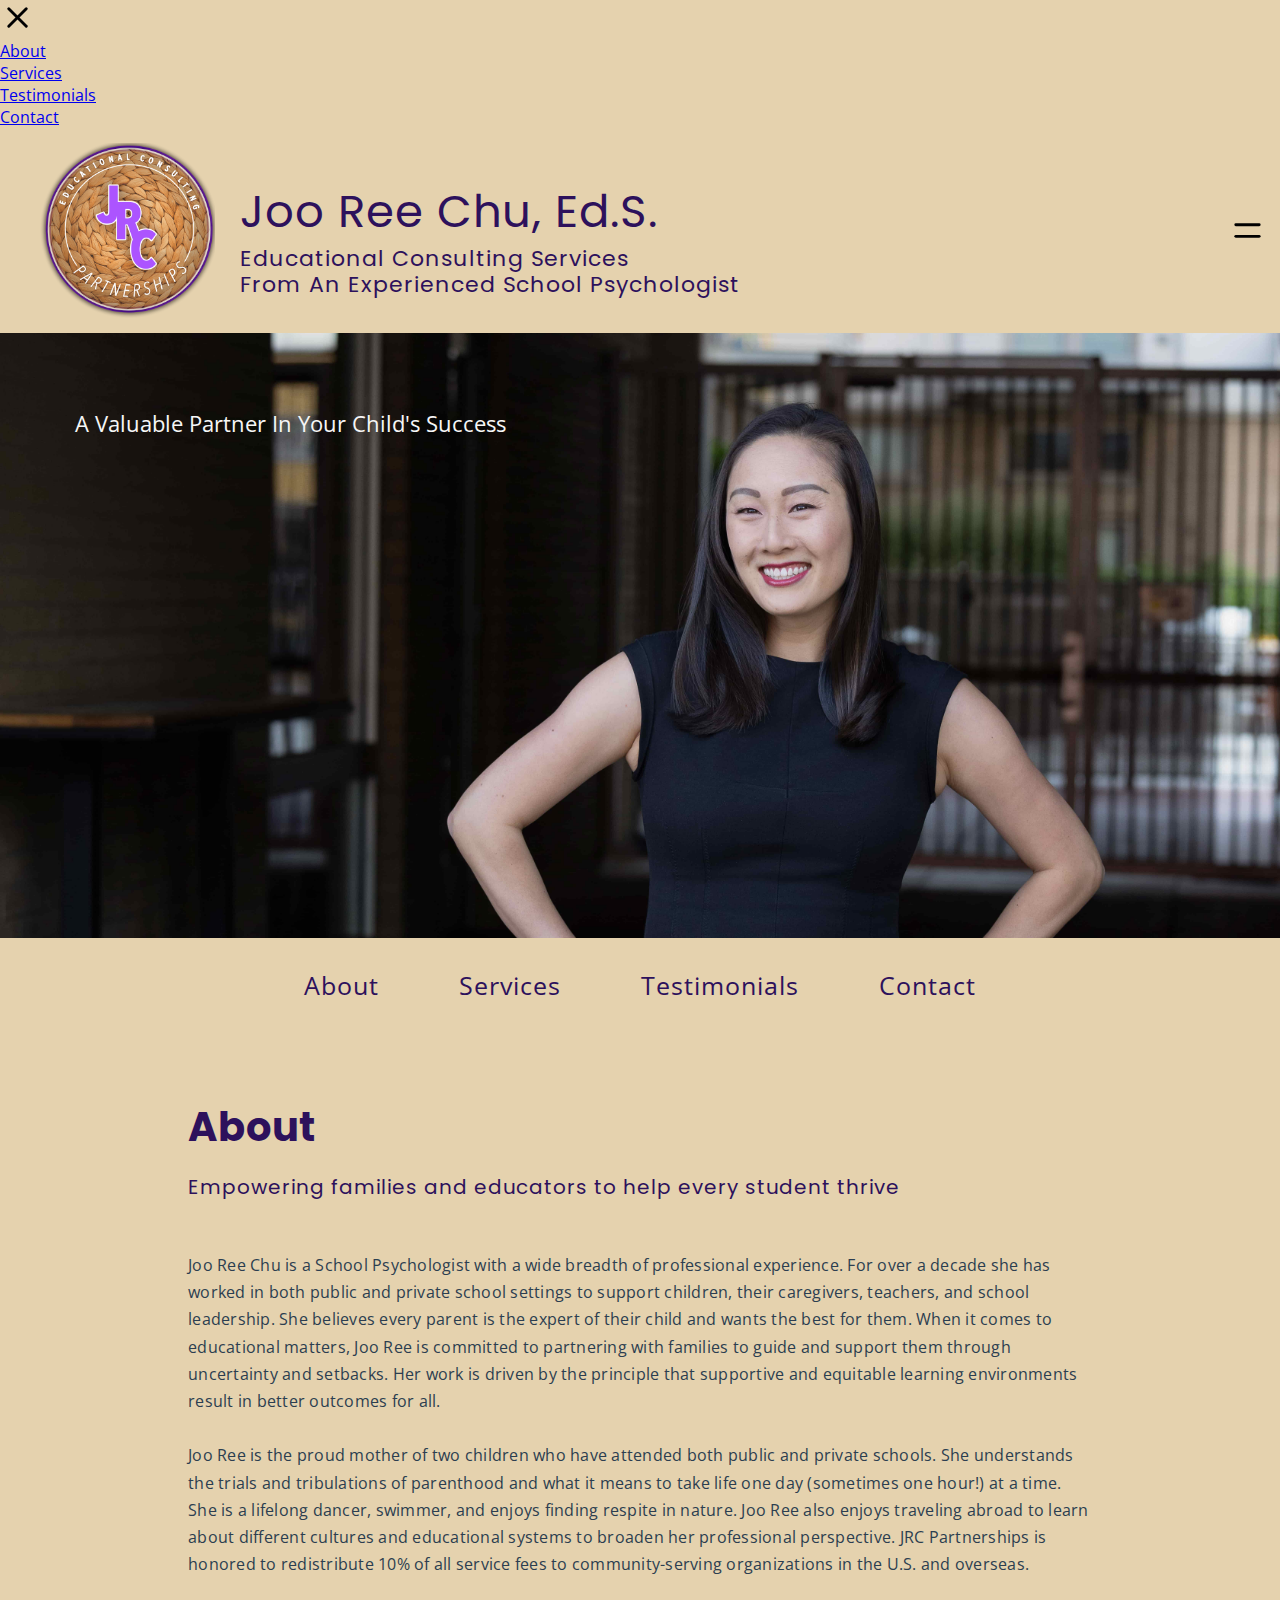
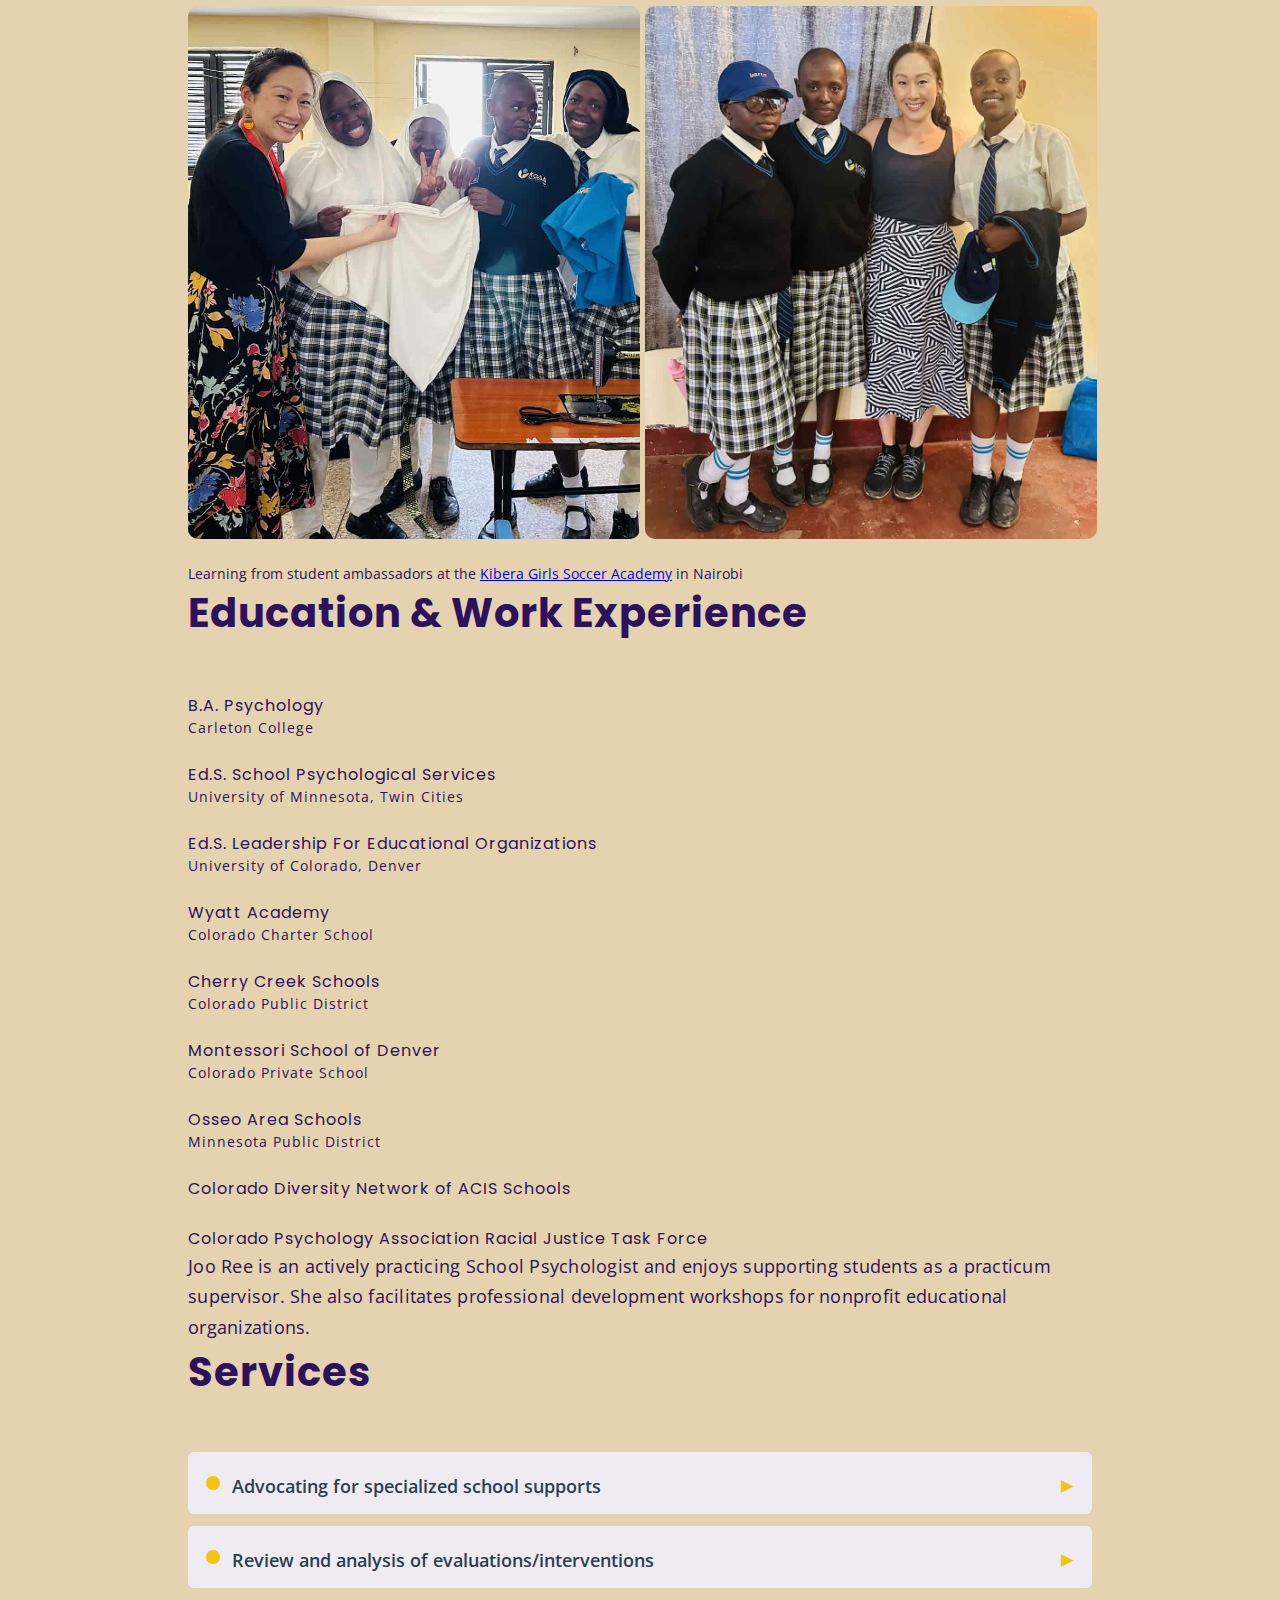
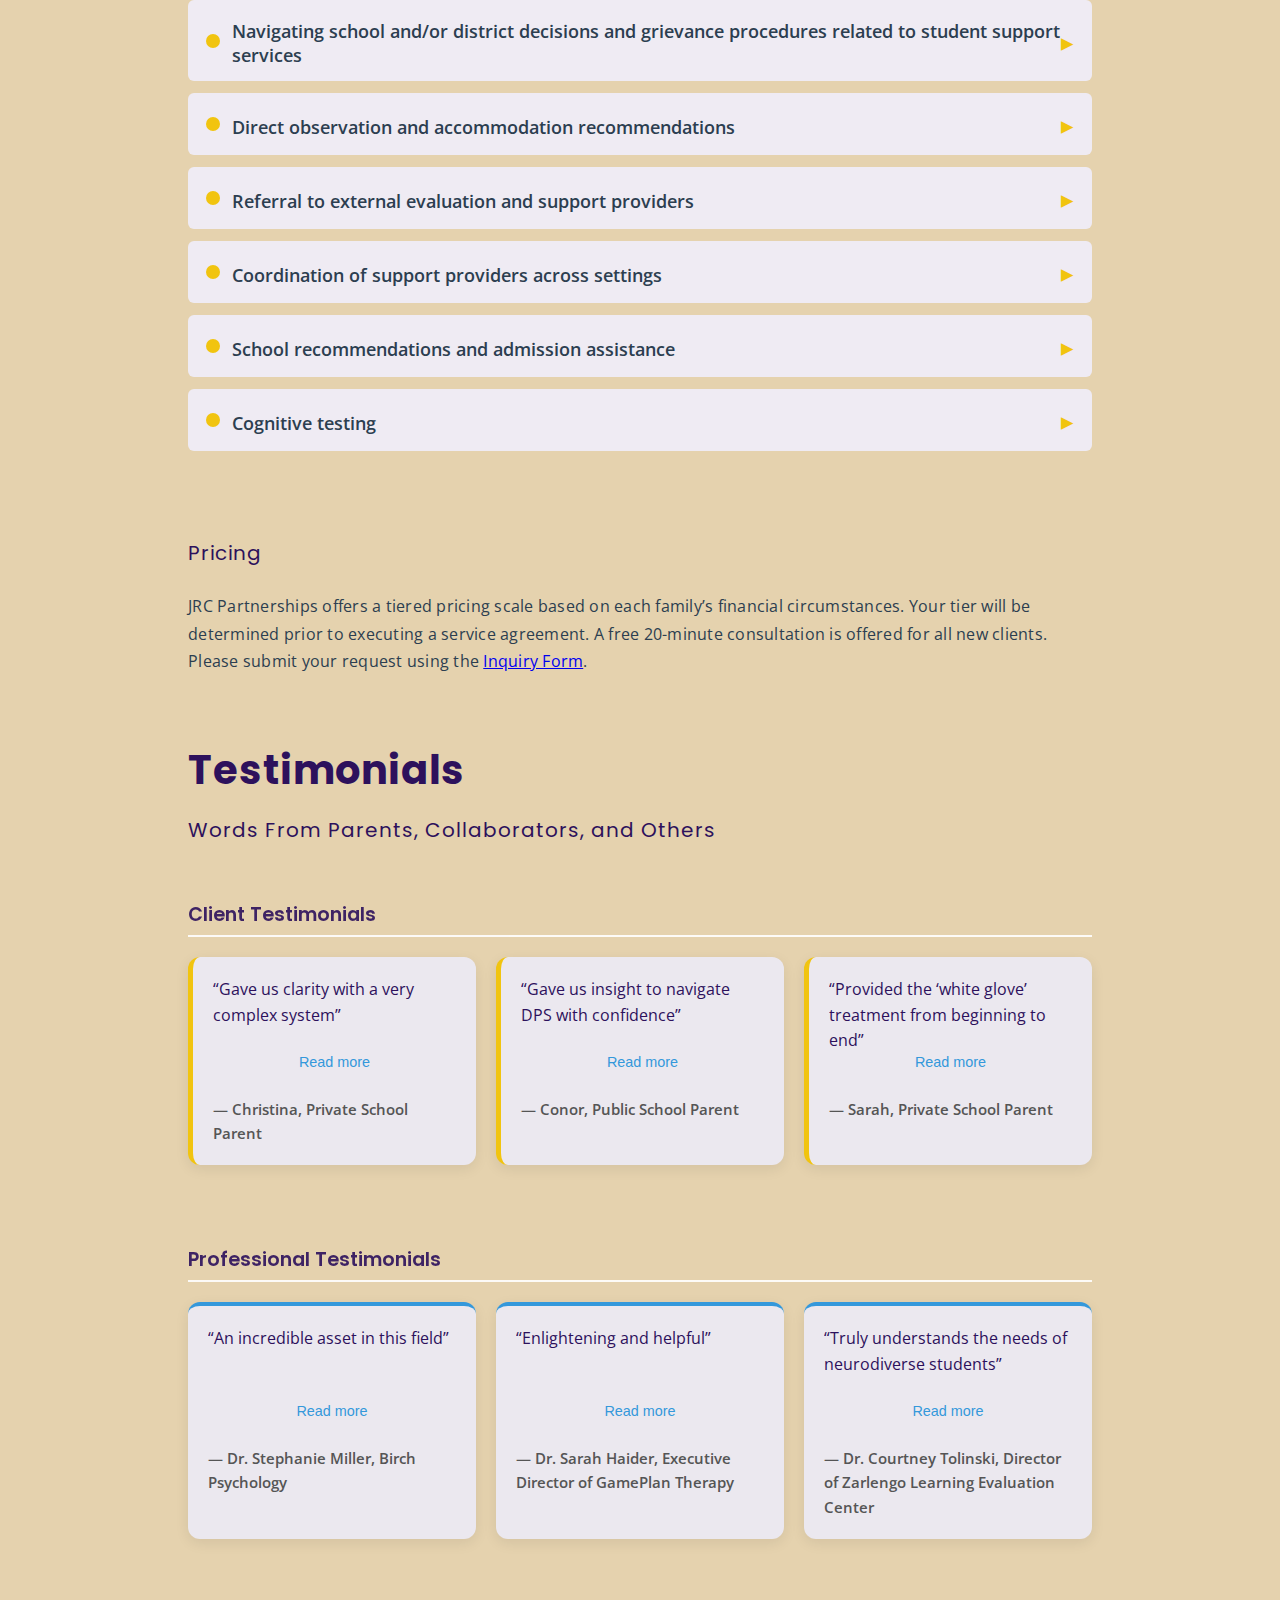
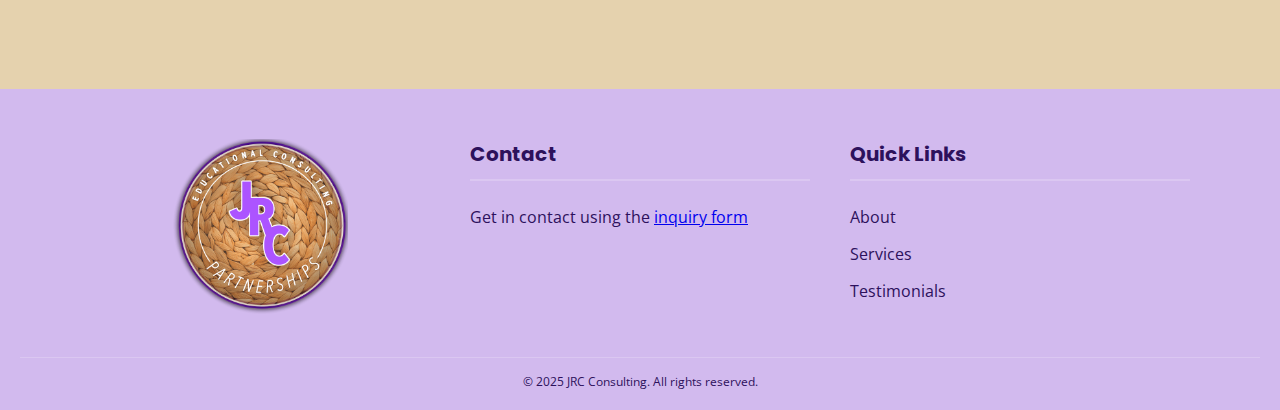
<file: index.html>
<!DOCTYPE html>
<html lang="en">
<head>
    <meta charset="UTF-8">
    <meta name="viewport" content="width=device-width, initial-scale=1.0">
    <link rel="stylesheet" href="./css/main.css">
    <link rel="stylesheet" href="./css/homepage.css">
    <link rel="stylesheet" href="./css/bulletlist.css">
    <link rel="stylesheet" href="./css/testimonials.css">
    <link rel="stylesheet" href="./css/nav.css">
    <link rel="icon" type="image/x-icon" href="./favicon.ico">

    <!-- font -->
    <link href="https://fonts.googleapis.com/css2?family=Montserrat:wght@400;700&display=swap" rel="stylesheet">

    <title>JRC Partnerships</title>
</head>
<body class="flex-cols">
    <!-- OVERLAYS -->
    <div 
        class="overlay" 
        id="burger-menu-overlay"
        onclick="
            document.body.classList.remove('body-scroll')
            document.getElementById('burger-menu-overlay').classList.remove('active')
        "
    >
        <div id="burger-menu" onclick="event.stopPropagation()">
            <div>
                <svg 
                    xmlns="http://www.w3.org/2000/svg" 
                    width="35" height="35" viewBox="0 0 24 24" 
                    fill="none" stroke="currentColor"
                    stroke-width="2" stroke-linecap="round" stroke-linejoin="round"
                    onclick="
                        document.body.classList.remove('body-scroll')
                        document.getElementById('burger-menu-overlay').classList.remove('active')
                    "
                >
                    <path stroke="none" d="M0 0h24v24H0z" fill="none" />
                    <path d="M18 6l-12 12" />
                    <path d="M6 6l12 12" />
                </svg>
            </div>  

            <div class="flex-cols" id="burger-links">
                <a href="#about" onclick="
                    document.body.classList.remove('body-scroll')
                    document.getElementById('burger-menu-overlay').classList.remove('active')
                ">About</a>
                <a href="#services" onclick="
                    document.body.classList.remove('body-scroll')
                    document.getElementById('burger-menu-overlay').classList.remove('active')
                ">Services</a>
                <a href="#testimonials" onclick="
                    document.body.classList.remove('body-scroll')
                    document.getElementById('burger-menu-overlay').classList.remove('active')
                ">Testimonials</a>
                <a href="./contact.html" onclick="
                    document.body.classList.remove('body-scroll')
                    document.getElementById('burger-menu-overlay').classList.remove('active')
                ">Contact</a>
            </div>
        </div>
    </div>
    <header class="flex-rows p15">
        <div class="logo mleft25 flex-cols flex-center-justify" id="logo">
            <img src="./images/jrc-logo.png" class="saturate">
        </div>
        <div class="flex-cols mleft25 mtop35" id="title-container">
            <h1 class="t-normal t45 ls1" id="title">Joo Ree Chu, Ed.S.</h1>
            <h3 
                class="t-normal t22 ls1 mtop10" id="subtitle"
                style="line-height: 1.2em;"
            >
                Educational Consulting Services <br>From An Experienced School Psychologist
            </h3>
        </div>
        <div class="flex-grow"></div>
        <div class="flex-cols flex-center-justify">
            <!-- Icon to open burger menu -->
            <svg 
                xmlns="http://www.w3.org/2000/svg" 
                width="35" height="35" 
                viewBox="0 0 24 24" fill="none" stroke="currentColor"
                stroke-width="2" stroke-linecap="round" stroke-linejoin="round"
                id="open-burger-menu-icon-top"
                onclick="
                    document.body.classList.add('body-scroll')
                    document.getElementById('burger-menu-overlay').classList.add('active')
                "
            >
                <path stroke="none" d="M0 0h24v24H0z" fill="none" />
                <path d="M4 8l16 0" />
                <path d="M4 16l16 0" />
            </svg>
        </div>
    </header>
    <div class="flex-cols" style="height: calc(100vh - 90px - 205px)">
        <div class="relative banner">
            <p class="absolute pos-topleft light-txt p25 t22 mleft50 mtop50" id="quote">A Valuable Partner In Your Child's Success</p>
        </div>
    </div>
    <nav id="nav" class="nav-homepage">
        <a href="#about" onclick="">About</a>
        <a href="#services">Services</a>
        <a href="#testimonials">Testimonials</a>
        <a href="./contact.html">Contact</a>
    </nav>

    <!-- ABOUT SECTION -->
    <div class="flex-rows page-section margin-center mtop50" id="about">
        <div class="flex-cols mtop15 container">
            <h1 class="t-normal t40 ls1 t-bold" id="title">About</h1>
            <h3 class="t-normal t20 mtop15 ls1" id="subtitle">Empowering families and educators to help every student thrive</h3>

            <p class="para mtop50">
                Joo Ree Chu is a School Psychologist with a wide breadth of professional experience. For over a decade she has worked in
                both public and private school settings to support children, their caregivers, teachers, and school leadership. She
                believes every parent is the expert of their child and wants the best for them. When it comes to educational matters,
                Joo Ree is committed to partnering with families to guide and support them through uncertainty and setbacks. Her work is
                driven by the principle that supportive and equitable learning environments result in better outcomes for all.
                <br><br>

                Joo Ree is the proud mother of two children who have attended both public and private schools. She understands the
                trials and tribulations of parenthood and what it means to take life one day (sometimes one hour!) at a time. She is a
                lifelong dancer, swimmer, and enjoys finding respite in nature. Joo Ree also enjoys traveling abroad to learn about
                different cultures and educational systems to broaden her professional perspective. JRC Partnerships is honored to
                redistribute 10% of all service fees to community-serving organizations in the U.S. and overseas.<br><br>
            </p>

            <div class="KGSA-container">
                <img src="./images/KGSA_1.jpg" style="margin-right: 5px">

                <p class="mtop25 mbottom35 t14" id="KGSA-caption-mobile">
                    Learning from student ambassadors at the <a href="https://kgsafoundation.org/">Kibera Girls Soccer Academy</a> in Nairobi
                </p>

                <img src="./images/KGSA_2.jpg">
            </div>
            <p class="mtop25 t14" id="KGSA-caption-desktop">
                Learning from student ambassadors at the <a href="https://kgsafoundation.org/">Kibera Girls Soccer Academy</a> in Nairobi
            </p>

            <h1 class="t-normal t40 ls1 t-bold mtop75 mbottom50" id="title">Education & Work Experience</h1>

            <h4 class="t-normal ls1 mbottom5">B.A. Psychology</h4>
            <p class="mbottom25 ls1 t14 t-italic">Carleton College</p>

            <h4 class="t-normal ls1 mbottom5">Ed.S. School Psychological Services</h4>
            <p class="mbottom25 ls1 t14 t-italic">University of Minnesota, Twin Cities</p>

            <h4 class="t-normal ls1 mbottom5">Ed.S. Leadership For Educational Organizations</h4>
            <p class="mbottom25 ls1 t14 t-italic">University of Colorado, Denver</p>

            <h4 class="t-normal ls1 mbottom5">Wyatt Academy</h4>
            <p class="mbottom25 ls1 t14 t-italic">Colorado Charter School</p>

            <h4 class="t-normal ls1 mbottom5">Cherry Creek Schools</h4>
            <p class="mbottom25 ls1 t14 t-italic">Colorado Public District</p>

            <h4 class="t-normal ls1 mbottom5">Montessori School of Denver</h4>
            <p class="mbottom25 ls1 t14 t-italic">Colorado Private School</p>

            <h4 class="t-normal ls1 mbottom5">Osseo Area Schools</h4>
            <p class="mbottom25 ls1 t14 t-italic">Minnesota Public District</p>

            <h4 class="t-normal ls1 mbottom25">Colorado Diversity Network of ACIS Schools</h4>

            <h4 class="t-normal ls1">Colorado Psychology Association Racial Justice Task Force</h4>

            <p class="para mtop75 t18" style="color: var(--accent-txt)">
                Joo Ree is an actively practicing School Psychologist and enjoys supporting students as a practicum supervisor. She also
                facilitates professional development workshops for nonprofit educational organizations.
            </p>
        </div>
    </div>

    <!-- SERVICE SECTION -->
    <div class="flex-cols page-section margin-center" id="services">
        <h1 class="t-normal t40 ls1 t-bold mtop75 mbottom25" id="title">Services</h1>

        <ul class="bullet-list mtop25 mbottom25">
            <li class="bullet-item">
                <div class="bullet-header">
                <span class="bullet-dot"></span>
                <span class="bullet-title">Advocating for specialized school supports</span>
                <span class="arrow">▸</span>
                </div>
                <div class="bullet-content">
                    Assistance with understanding and advocating for your child's educational strengths and areas of growth, 
                    as well as related specialized support services. This may include planning for and attending school meetings 
                    related to accommodation plans (504), Individualized Education Programs (IEP), initial or triennial special 
                    education evaluations, and gifted services.
                </div>
            </li>

            <li class="bullet-item">
                <div class="bullet-header">
                <span class="bullet-dot"></span>
                <span class="bullet-title">Review and analysis of evaluations/interventions</span>
                <span class="arrow">▸</span>
                </div>
                <div class="bullet-content">
                    Comprehensive review and analysis of: <br><br>
                        
                    <strong>A.</strong> School records, standardized test scores, and supports provided within the general and/or special education 
                    settings<br><br>
                    <strong>B.</strong> External evaluations, specialized assessments, and support services
                </div>
            </li>

            <li class="bullet-item">
                <div class="bullet-header">
                <span class="bullet-dot"></span>
                <span class="bullet-title">Navigating school and/or district decisions and grievance procedures related to student support services</span>
                <span class="arrow">▸</span>
                </div>
                <div class="bullet-content">
                    Support with understanding, advocating for, and contesting matters within Special Education, Gifted Services, and ADA
                    accommodations (e.g., evaluation request, grade retention or advancement, special circumstances).
                </div>
            </li>

            <li class="bullet-item">
                <div class="bullet-header">
                <span class="bullet-dot"></span>
                <span class="bullet-title">Direct observation and accommodation recommendations</span>
                <span class="arrow">▸</span>
                </div>
                <div class="bullet-content">
                    Direct observation in school and community settings plus recommendations for accommodations and 
                    tools (e.g., executive functioning, adaptive skills, routines).
                </div>
            </li>

            <li class="bullet-item">
                <div class="bullet-header">
                <span class="bullet-dot"></span>
                <span class="bullet-title">Referral to external evaluation and support providers</span>
                <span class="arrow">▸</span>
                </div>
                <div class="bullet-content">
                    Referrals to evaluation clinics and support service providers (e.g., psychologists, social-emotional/behavioral 
                    therapy, speech services, occupational therapy, sensory processing therapy, academic tutoring).
                </div>
            </li>

            <li class="bullet-item">
                <div class="bullet-header">
                <span class="bullet-dot"></span>
                <span class="bullet-title">Coordination of support providers across settings</span>
                <span class="arrow">▸</span>
                </div>
                <div class="bullet-content">
                    Support with coordinating and communicating with service providers across settings (e.g., school, 
                    home, clinic, and therapeutic supports).
                </div>
            </li>

            <li class="bullet-item">
                <div class="bullet-header">
                <span class="bullet-dot"></span>
                <span class="bullet-title">School recommendations and admission assistance</span>
                <span class="arrow">▸</span>
                </div>
                <div class="bullet-content">
                    Recommendations for public and independent (private) schools, as well as support 
                    related to admission procedures (e.g., attending campus visits; advocating for child's 
                    unique strengths, areas of growth, and related supports needed; managing application 
                    submission).
                </div>
            </li>

            <li class="bullet-item">
                <div class="bullet-header">
                <span class="bullet-dot"></span>
                <span class="bullet-title">Cognitive testing</span>
                <span class="arrow">▸</span>
                </div>
                <div class="bullet-content">
                    Standalone cognitive testing for private school admission applications.
                </div>
            </li>
        </ul>

        <h3 class="t-normal t20 ls1 mtop50" id="subtitle">Pricing</h3>
    
        <p class="mtop25 para mbottom50">
            JRC Partnerships offers a tiered pricing scale based on each family’s financial 
            circumstances. Your tier will be determined prior to executing a service agreement.
            A free 20-minute consultation is offered for all new clients. 
            Please submit your request using the <a href="./contact.html">Inquiry Form</a>.
        </p>
    </div>

    <!-- TESTIMONIALS -->
    <div class="flex-rows page-section margin-center" id="testimonials">
        <div class="flex-cols mtop15 container">
            <h1 class="t-normal t40 ls1 t-bold" id="title">Testimonials</h1>
            <h3 class="t-normal t20 mtop15 ls1" id="subtitle">Words From Parents, Collaborators, and Others</h3>

            <div class="testimonials-section">
                <h2 class="testimonial-heading mtop25 pbottom50">Client Testimonials</h2>
                <div class="testimonials-container">
                    <div class="testimonial parent">
                        <p class="quote">
                            <span>“Gave us clarity with a very complex system”</span><br><br><br>

                            “Joo Ree’s insights were invaluable while we were deciding
                            if we should proceed with an ASD evaluation. She gave us so
                            much clarity with a very complex system. She was compassionate,
                            knowledgeable, and made a difficult and confusing time feel so
                            much more feasible.”
                        </p>
                        <button class="read-more">Read more</button>
                        <div class="author">— Christina, Private School Parent</div>
                    </div>
            
                    <div class="testimonial parent">
                        <p class="quote">
                            <span>“Gave us insight to navigate DPS with confidence”</span><br><br>
                            “Meeting with Joo Ree was invaluable. Joo Ree gave us insight to navigate DPS’s Byzantine process with
                            confidence. Joo
                            Ree identified which buttons to push and what words to say. DPS evaluated our daughter shortly after
                            meeting with her.
                            Prior to meeting Joo Ree we spent months running around in circles, sending emails and leaving
                            voicemails that were left
                            unanswered. I wish we had connected with Joo Ree sooner!”
                        </p>
                        <button class="read-more">Read more</button>
                        <div class="author">— Conor, Public School Parent</div>
                    </div>
            
                    <div class="testimonial parent">
                        <p class="quote">
                            <span>“Provided the ‘white glove’ treatment from beginning to end”</span><br><br>
                            “JRC Partnerships provided comprehensive services to help determine the best school for my daughter’s
                            Kindergarten year.
                            From the initial consultation and questionnaire, I felt “held” and comforted knowing that Joo Ree would
                            take the time to
                            understand my daughter’s educational needs and also consider our family needs (e.g., commute, cost,
                            preferences of
                            public vs private school). She really seemed to “get” my daughter’s learning style and catered her
                            search to schools
                            that would be exactly right for her. Joo Ree’s preparedness and professionalism shone through to myself
                            and to school
                            staff. She attended every school tour and asked administration direct - sometimes hard - questions. They
                            responded
                            candidly, perhaps because they appreciated her demeanor and the research involved in knowing which
                            questions to ask.
                            <br><br>
                            What I appreciated most about Joo Ree was her candor with me. She clearly stated her professional
                            opinions, so that I
                            could make informed decisions. She respected my feedback and my own instincts about what might be a good
                            fit for our
                            family. Joo Ree gently nudged me away from a school that I loved, but was not a match for my daughter’s
                            learning style
                            and needs. JRC Partnerships provided the “white glove” treatment from beginning to end, and we could not
                            be happier with
                            my daughter’s final placement!”
                        </p>
                        <button class="read-more">Read more</button>
                        <div class="author">— Sarah, Private School Parent</div>
                    </div>
                </div>
            </div>
            
            <div class="testimonials-section">
                <h2 class="testimonial-heading">Professional Testimonials</h2>
                <div class="testimonials-container">
                    <div class="testimonial professional">
                        <p class="quote">
                            <span>“An incredible asset in this field”</span><br><br><br>

                            I have had the absolute pleasure of working with Joo Ree since my 
                            early days as a clinical psychologist. We first worked together 
                            when she was the school psychologist at the Montessori School of 
                            Denver, and I found her to be one of the most collaborative individuals 
                            I came across in my work with various schools and providers. 
                            <br><br>
                            I always 
                            appreciated Joo Ree's perspectives on students and the systems they 
                            were in, and her efforts to enact change on multiple levels, not just 
                            with the individual. She has a real gift of holding empathy and understanding 
                            for challenging situations, but also guiding families and educators toward solutions. 
                            When she shifted away from work in the schools, Joo Ree remained a wonderful 
                            presence in my professional life. I have so much trust in her knowledge and lens, 
                            and her passion for this work is evident in everything she undertakes. 
                            <br><br>
                            I'm excited for this next chapter in her professional journey, and see her as an incredible 
                            asset in this field!
                        </p>
                        <button class="read-more">Read more</button>
                        <div class="author">— Dr. Stephanie Miller, Birch Psychology</div>
                    </div>

                    <div class="testimonial professional">
                        <p class="quote">
                            <span>“Enlightening and helpful”</span><br><br><br>

                            “Through the years I have referred countless clients to JRC Partnerships
                            and every single one of them has taken the time to come back to us and say
                            that the experience was enlightening and helpful. Here are just a few examples
                            of families I sent Joo Ree’s way:<br><br>
            
                            ● A family deciding whether to keep their child at the school they love or
                            move him to a different school that could better accommodate his learning needs.<br><br>
            
                            ● A family that needed data to determine whether the current school placement
                            was in fact honoring their IEP commitment.<br><br>
            
                            ● A family that received a thorough and well-written neuropsychological evaluation,
                            but were still confused by the results and how the findings would impact their child
                            on a day-to-day basis as well as at school. Joo Ree was able to break down the
                            evaluation in an easy-to-understand format.<br><br>
            
                            ● A family that needed to pull their child from private school due to medical needs
                            and needed input in how to manage curriculum while continuing his education through
                            home-schooling.<br><br>
                        </p>
                        <button class="read-more">Read more</button>
                        <div class="author">— Dr. Sarah Haider, Executive Director of GamePlan Therapy</div>
                    </div>

                    <div class="testimonial professional">
                        <p class="quote">
                            <span>“Truly understands the needs of neurodiverse students”</span><br><br><br>

                            I would highly recommend Joo Ree for your child's educational consulting needs. 
                            As an experienced and highly trained school psychologist, Joo Ree truly understands 
                            the needs of neurodiverse students and is able to quickly uncover what supports 
                            they need both in and outside of school to perform their best. Joo Ree also has 
                            in-depth knowledge of the school system, as well as private evaluation clinics in 
                            the metro-Denver area, and knows how to collaborate effectively with multidisciplinary 
                            teams. She is a wonderful resource for the community and a true leader in the field of 
                            educational psychology.
                        </p>
                        <button class="read-more">Read more</button>
                        <div class="author">— Dr. Courtney Tolinski, Director of Zarlengo Learning Evaluation Center</div>
                    </div>
                </div>
            </div>
        </div>
    </div>
</body>

<!-- FOOTER -->
<footer class="footer">
    <div class="footer-content">
        <div class="footer-section logo-footer-section">
            <div class="logo margin-center">
                <img src="./images/jrc-logo.png" class="saturate" alt="Logo" class="contain">
            </div>
        </div>

        <div class="footer-section">
            <h4 class="t20 t-bold mtop10 mbottom5">Contact</h4>
            <p>Get in contact using the <a href="./contact.html">inquiry form</a></p>
        </div>

        <div class="footer-section">
            <h4 class="t20 t-bold mtop10">Quick Links</h4>

            <a href="#about" class="footer-link">About</a>
            <a href="#services" class="footer-link">Services</a>
            <a href="#testimonials" class="footer-link">Testimonials</a>
        </div>
    </div>

    <div class="footer-bottom">
        <p class="t12 t-center">&copy; 2025 JRC Consulting. All rights reserved.</p>
    </div>
</footer>

<script>

/* bulletlist functioanlity */
document.querySelectorAll('.bullet-header').forEach(header => {
    header.addEventListener('click', () => {
        const item = header.parentElement;
        item.classList.toggle('active');
    });
});

/* testimonials functionality */
document.querySelectorAll('.read-more').forEach(btn => {
    btn.addEventListener('click', () => {
        const card = btn.closest('.testimonial');
        card.classList.toggle('expanded');
        btn.textContent = card.classList.contains('expanded') ? 'Read less' : 'Read more';
    });
});

</script>
</html>
</file>
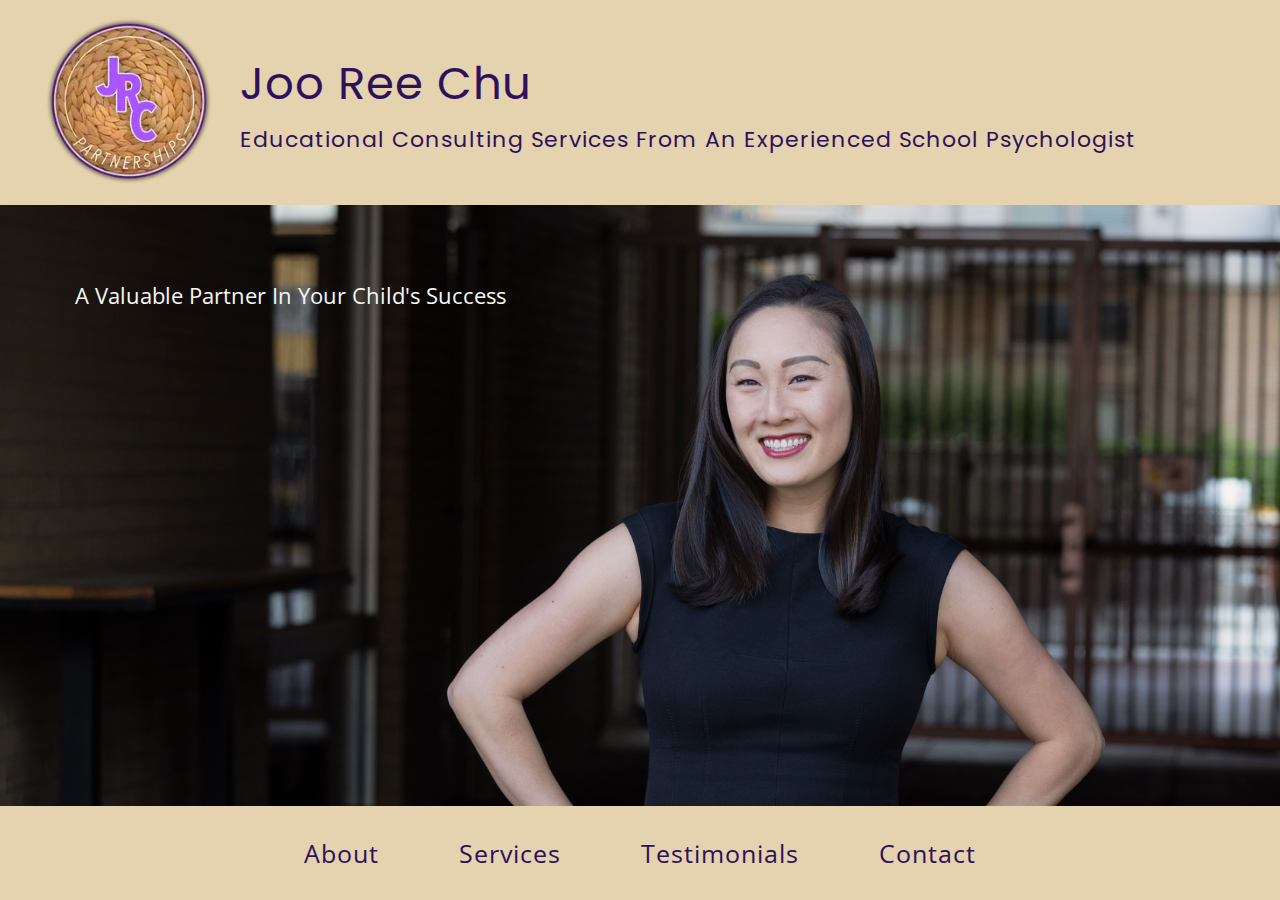
<file: pages/index.html>
<!DOCTYPE html>
<html lang="en">
<head>
    <meta charset="UTF-8">
    <meta name="viewport" content="width=device-width, initial-scale=1.0">
    <link rel="stylesheet" href="../css/main.css">
    <link rel="stylesheet" href="../css/nav.css">
    <title>JRC Partnerships</title>
</head>
<body class="flex-cols h100VH">
    <header class="flex-rows p15">
        <div class="logo mleft25 flex-cols flex-center-justify" id="logo">
            <img src="../images/jrc-logo.webp" class="saturate">
        </div>
        <div class="flex-cols mleft25 mtop35" id="title-container">
            <h1 class="t-normal t45 ls1" id="title">Joo Ree Chu</h1>
            <h3 class="t-normal t22 mtop5 ls1" id="subtitle">Educational Consulting Services From An Experienced School Psychologist</h3>
        </div>
    </header>
    <div class="relative banner">
        <p class="absolute pos-topleft light-txt p25 t22 mleft50 mtop50" id="quote">A Valuable Partner In Your Child's Success</p>
    </div>
    <nav id="nav">
        <a href="./about.html">About</a>
        <a href="./services.html">Services</a>
        <a href="./testimonials.html">Testimonials</a>
        <a href="./contact.html">Contact</a>
    </nav>
</body>
<style>

.banner {
    flex-grow: 1;
    background-image: url('../images/landing-banner-hires.jpg');
    background-size: cover;
    background-position: left 0% top 15%;
}
.logo {
    width: 175px;
    display: block;
    aspect-ratio: 1 / 1;
}
.logo img {
    width: 100%;
    box-sizing: content-box;
    object-fit: contain;
    display: block;
}

/* dymanic resizing */
@media screen and (max-width: 1150px) {
    #title { font-size: 35px; }
    #subtitle { font-size: 18px; }
    #nav a { font-size: 20px; }
}
@media screen and (max-width: 900px) {
    #title-container { margin-top: 20px; }
    #quote { font-size: 20px; }
    #nav a { font-size: 16px; }
}
@media screen and (max-width: 750px) {
    #logo { width: 100px; }
    #title { font-size: 30px; }
    #title-container { 
        margin-top: 0px; 
        display: flex; 
        flex-direction: column; 
        justify-content: center;
    }
    #subtitle { display: none; }
    #quote { 
        font-size: 20px; 
        margin-top: 10px;
        margin-left: 10px;
    }
    .banner {
        background-position: left 65% top 15%;
    }
}
@media screen and (max-width: 700px) {
    #nav { display: none; }
    #nav-burger { display: block; }
}

</style>
</html>
</file>
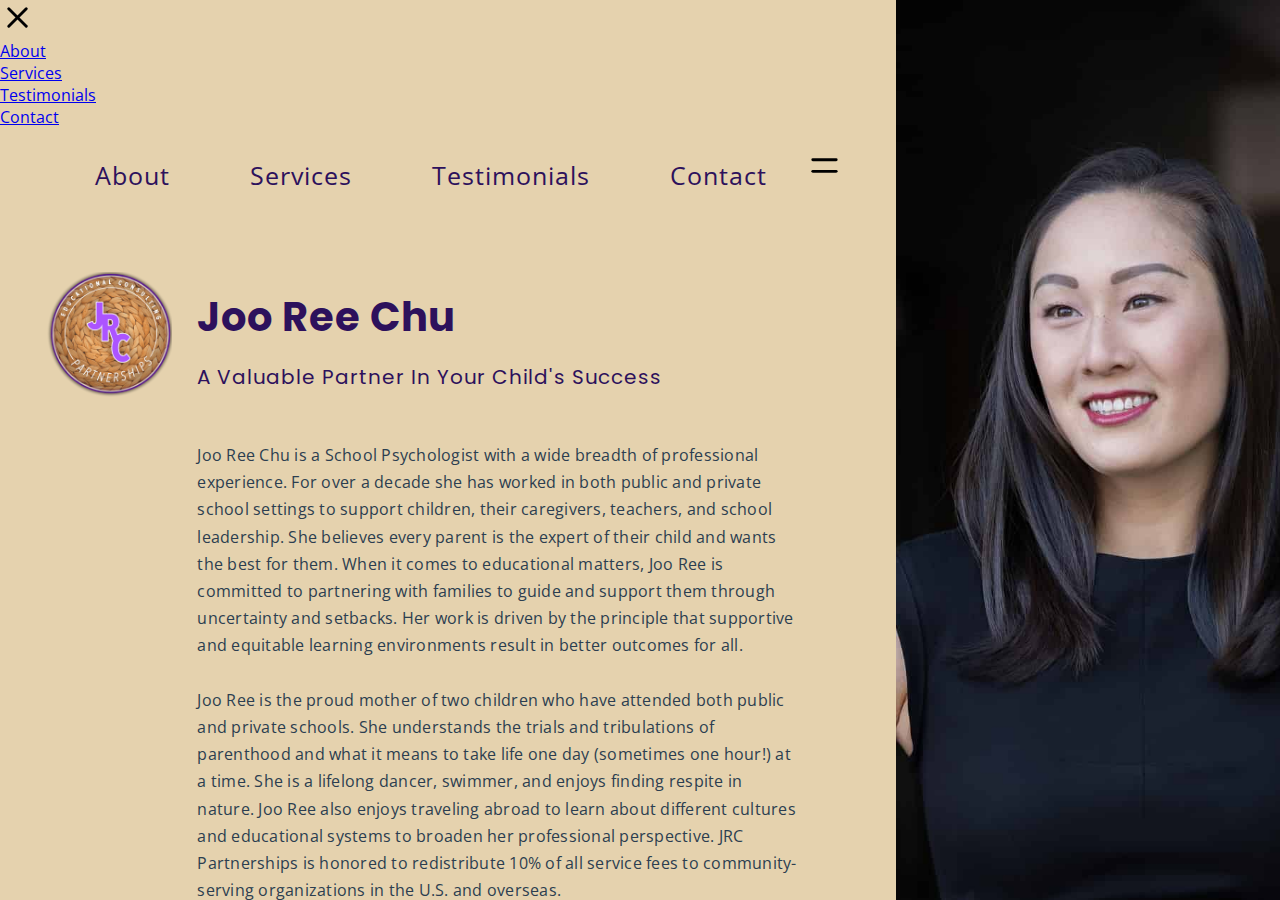
<file: about.html>
<!DOCTYPE html>
<html lang="en">

<head>
    <meta charset="UTF-8">
    <meta name="viewport" content="width=device-width, initial-scale=1.0">
    <link rel="stylesheet" href="./css/main.css">
    <link rel="stylesheet" href="./css/nav.css">
    <title>About Joo Ree</title>
</head>

<body class="flex-rows h100VH">
    <section class="flex-grow" style="overflow-y: auto;">
        <div 
            class="overlay" 
            id="burger-menu-overlay"
            onclick="document.getElementById('burger-menu-overlay').classList.remove('active')"
        >
            <div id="burger-menu" onclick="event.stopPropagation()">
                <div>
                    <svg 
                        xmlns="http://www.w3.org/2000/svg" 
                        width="35" height="35" viewBox="0 0 24 24" 
                        fill="none" stroke="currentColor"
                        stroke-width="2" stroke-linecap="round" stroke-linejoin="round"
                        onclick="document.getElementById('burger-menu-overlay').classList.remove('active')"
                    >
                        <path stroke="none" d="M0 0h24v24H0z" fill="none" />
                        <path d="M18 6l-12 12" />
                        <path d="M6 6l12 12" />
                    </svg>
                </div>  

                <div class="flex-cols" id="burger-links">
                    <a href="./about.html" class="selected">About</a>
                    <a href="./services.html">Services</a>
                    <a href="./testimonials.html">Testimonials</a>
                    <a href="./contact.html">Contact</a>
                </div>
            </div>
        </div>
        <nav id="nav">
            <a href="./about.html" class="selected">About</a>
            <a href="./services.html">Services</a>
            <a href="./testimonials.html">Testimonials</a>
            <a href="./contact.html">Contact</a>

            <!-- Icon to open burger menu -->
            <svg 
                xmlns="http://www.w3.org/2000/svg" 
                width="35" height="35" 
                viewBox="0 0 24 24" fill="none" stroke="currentColor"
                stroke-width="2" stroke-linecap="round" stroke-linejoin="round"
                id="open-burger-menu-icon"
                onclick="document.getElementById('burger-menu-overlay').classList.add('active')"
            >
                <path stroke="none" d="M0 0h24v24H0z" fill="none" />
                <path d="M4 8l16 0" />
                <path d="M4 16l16 0" />
            </svg>
        </nav>

        <div class="flex-rows page-section margin-center mtop50" id="content-container">
            <div onclick="window.location.href='index.html'" class="logo flex-cols flex-center-justify" id="logo">
                <img src="./images/jrc-logo.png" class="saturate">
            </div>
            <div class="flex-cols mtop15 container">
                <h1 class="t-normal t40 ls1 t-bold" id="title">Joo Ree Chu</h1>
                <h3 class="t-normal t20 mtop15 ls1" id="subtitle">A Valuable Partner In Your Child's Success</h3>

                <p class="para mtop50">
                    Joo Ree Chu is a School Psychologist with a wide breadth of professional experience. For over a decade she has worked in
                    both public and private school settings to support children, their caregivers, teachers, and school leadership. She
                    believes every parent is the expert of their child and wants the best for them. When it comes to educational matters,
                    Joo Ree is committed to partnering with families to guide and support them through uncertainty and setbacks. Her work is
                    driven by the principle that supportive and equitable learning environments result in better outcomes for all.
                    <br><br>

                    Joo Ree is the proud mother of two children who have attended both public and private schools. She understands the
                    trials and tribulations of parenthood and what it means to take life one day (sometimes one hour!) at a time. She is a
                    lifelong dancer, swimmer, and enjoys finding respite in nature. Joo Ree also enjoys traveling abroad to learn about
                    different cultures and educational systems to broaden her professional perspective. JRC Partnerships is honored to
                    redistribute 10% of all service fees to community-serving organizations in the U.S. and overseas.<br><br>
                </p>

                <div class="KGSA-container">
                    <img src="./images/KGSA_1.jpg" style="margin-right: 5px">
                    <img src="./images/KGSA_2.jpg">
                </div>
                <p class="mtop25 t14">
                    Learning from student ambassadors at the <a href="https://kgsafoundation.org/">Kibera Girls Soccer Academy</a> in Nairobi
                </p>

                <hr class="mtop25">

                <h3 class="t-normal t20 mtop25 mbottom50 ls1" id="subtitle">Education & Work Experience</h3>

                <h4 class="t-normal ls1 mbottom5">B.A. Psychology</h4>
                <p class="mbottom25 ls1 t14 t-italic">Carleton College</p>

                <h4 class="t-normal ls1 mbottom5">Ed.S. School Psychological Services</h4>
                <p class="mbottom25 ls1 t14 t-italic">University of Minnesota, Twin Cities</p>

                <h4 class="t-normal ls1 mbottom5">Ed.S. Leadership For Educational Organizations</h4>
                <p class="mbottom25 ls1 t14 t-italic">University of Colorado, Denver</p>

                <h4 class="t-normal ls1 mbottom5">Wyatt Academy</h4>
                <p class="mbottom25 ls1 t14 t-italic">Colorado Charter School</p>

                <h4 class="t-normal ls1 mbottom5">Cherry Creek Schools</h4>
                <p class="mbottom25 ls1 t14 t-italic">Colorado Public District</p>

                <h4 class="t-normal ls1 mbottom5">Montessori School of Denver</h4>
                <p class="mbottom25 ls1 t14 t-italic">Colorado Private School</p>

                <h4 class="t-normal ls1 mbottom5">Osseo Area Schools</h4>
                <p class="mbottom25 ls1 t14 t-italic">Minnesota Public District</p>

                <h4 class="t-normal ls1 mbottom25">Colorado Diversity Network of ACIS Schools</h4>

                <h4 class="t-normal ls1">Colorado Psychology Association Racial Justice Task Force</h4>

                <hr class="mtop50">
                <!--
                <p class="mtop25 mbottom100 para">
                    Joo Ree offers a free 30-minute consultation for all new clients. 
                    Please submit your request using the <a href="./contact.html">Inquiry Form</a>.
                </p>
                -->
                <a 
                    href="./contact.html" 
                    class="purple-btn mtop50 mbottom50 margin-center flex-cols flex-center-justify" 
                    style="width: 300px; border-radius: 5px; height: 50px;"
                >
                    Get in Touch
                </a>
            </div>
        </div>
    </section>
    <div class="flex-grow page-img" id="page-img"></div>
</body>
<style>

.page-img {
    width: 30%;
    max-width: 900px;

    background-image: url('./images/banner4.jpg');
    background-size: cover;
    background-position: left 30% bottom 0%;
}

section {
    width: 70%;
}

.container { 
    margin-left: 25px; 
    margin-right: 50px;
}

.logo {
    width: 125px;
    min-width: 125px;
    display: block;
    aspect-ratio: 1 / 1;
}

.logo img {
    width: 100%;
    box-sizing: content-box;
    object-fit: contain;
    display: block;
}

.page-section {
    width: 95%;
    max-width: 1000px;
    padding-left: 25px;
    padding-right: 25px;
}

.KGSA-container {
    display: flex;
}
.KGSA-container img {
    width: 50%;
    object-fit: cover;
    border-radius: 10px;
}

/* dymanic resizing */
@media screen and (max-width: 1150px) {
    #page-img { display: none; }   
}

@media screen and (max-width: 700px) {
    #content-container { flex-direction: column; }   
    .container { 
        margin-left: 0px;
        margin-right: 0;
    }
    .KGSA-container {
        flex-direction: column;
    }
    .KGSA-container img {
        margin: 0px 0px 10px 0px;
        width: 100%;
    }
}

</style>

</html>
</file>
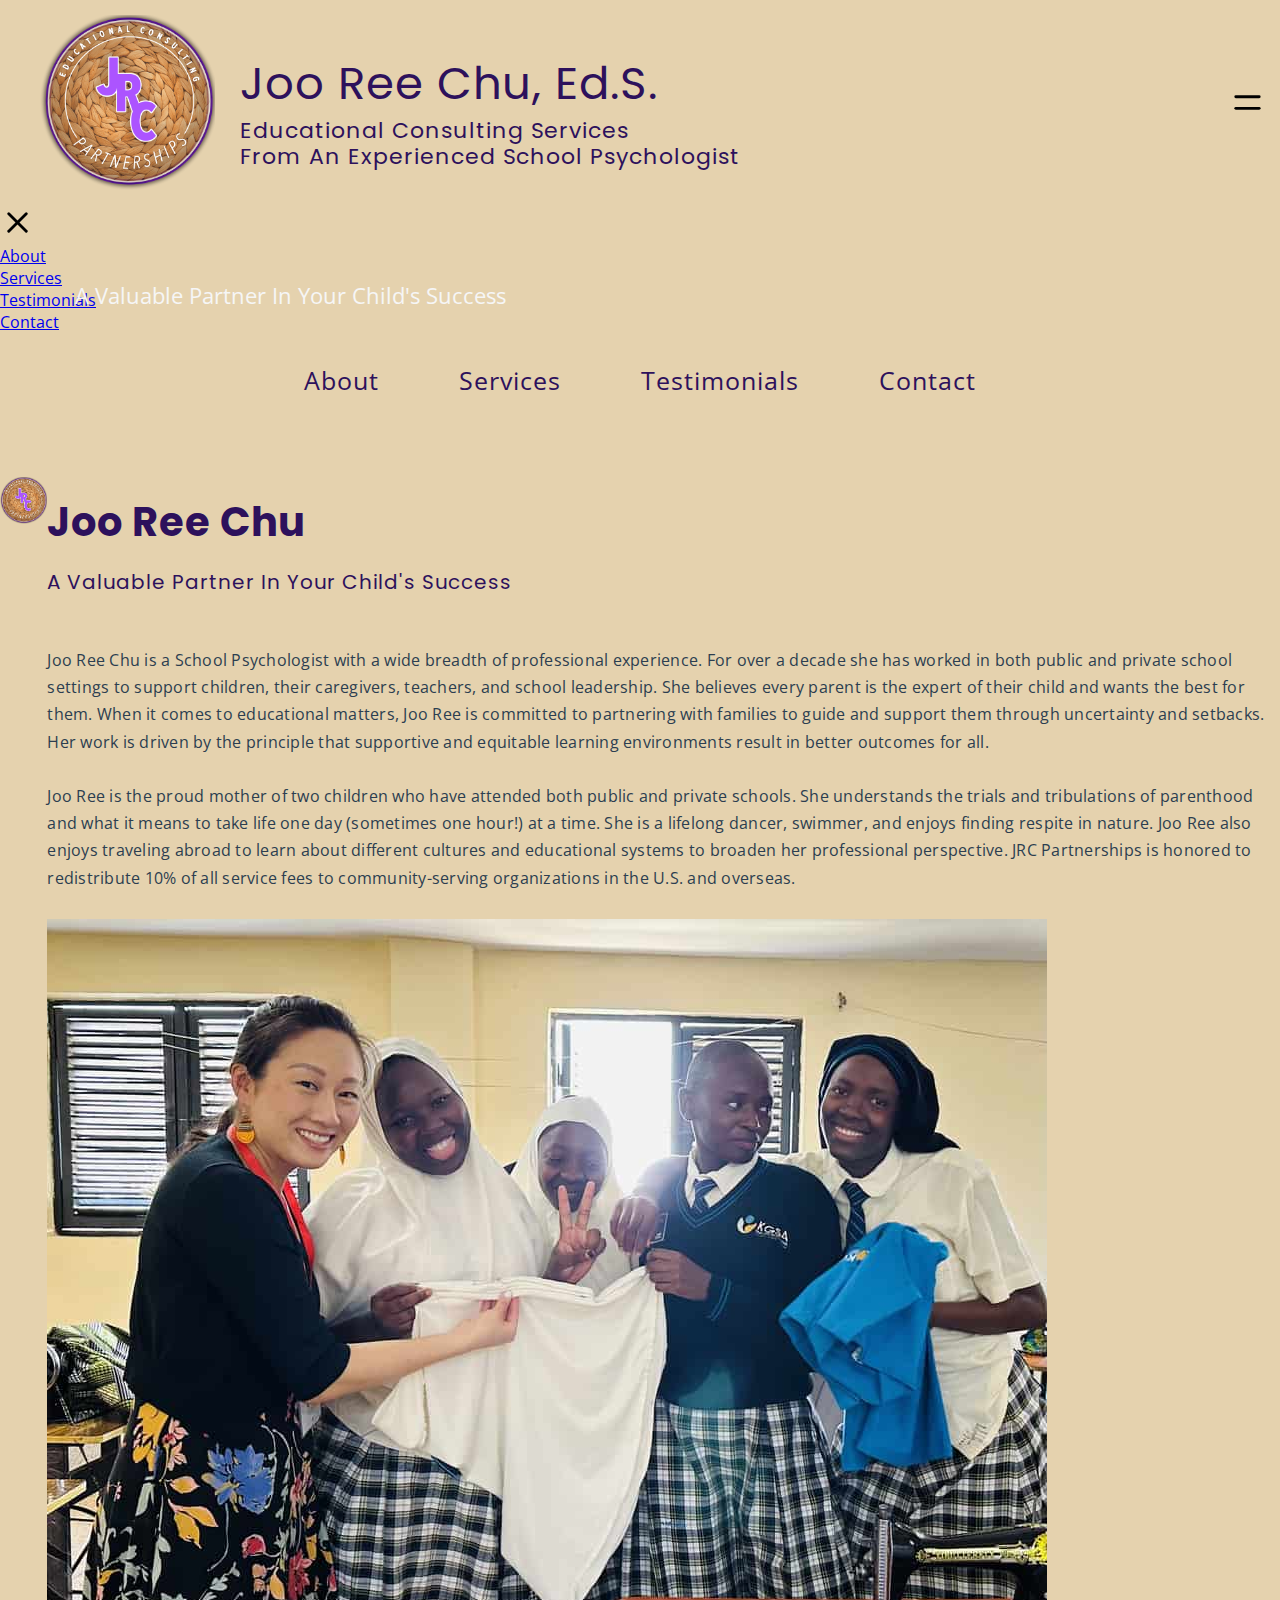
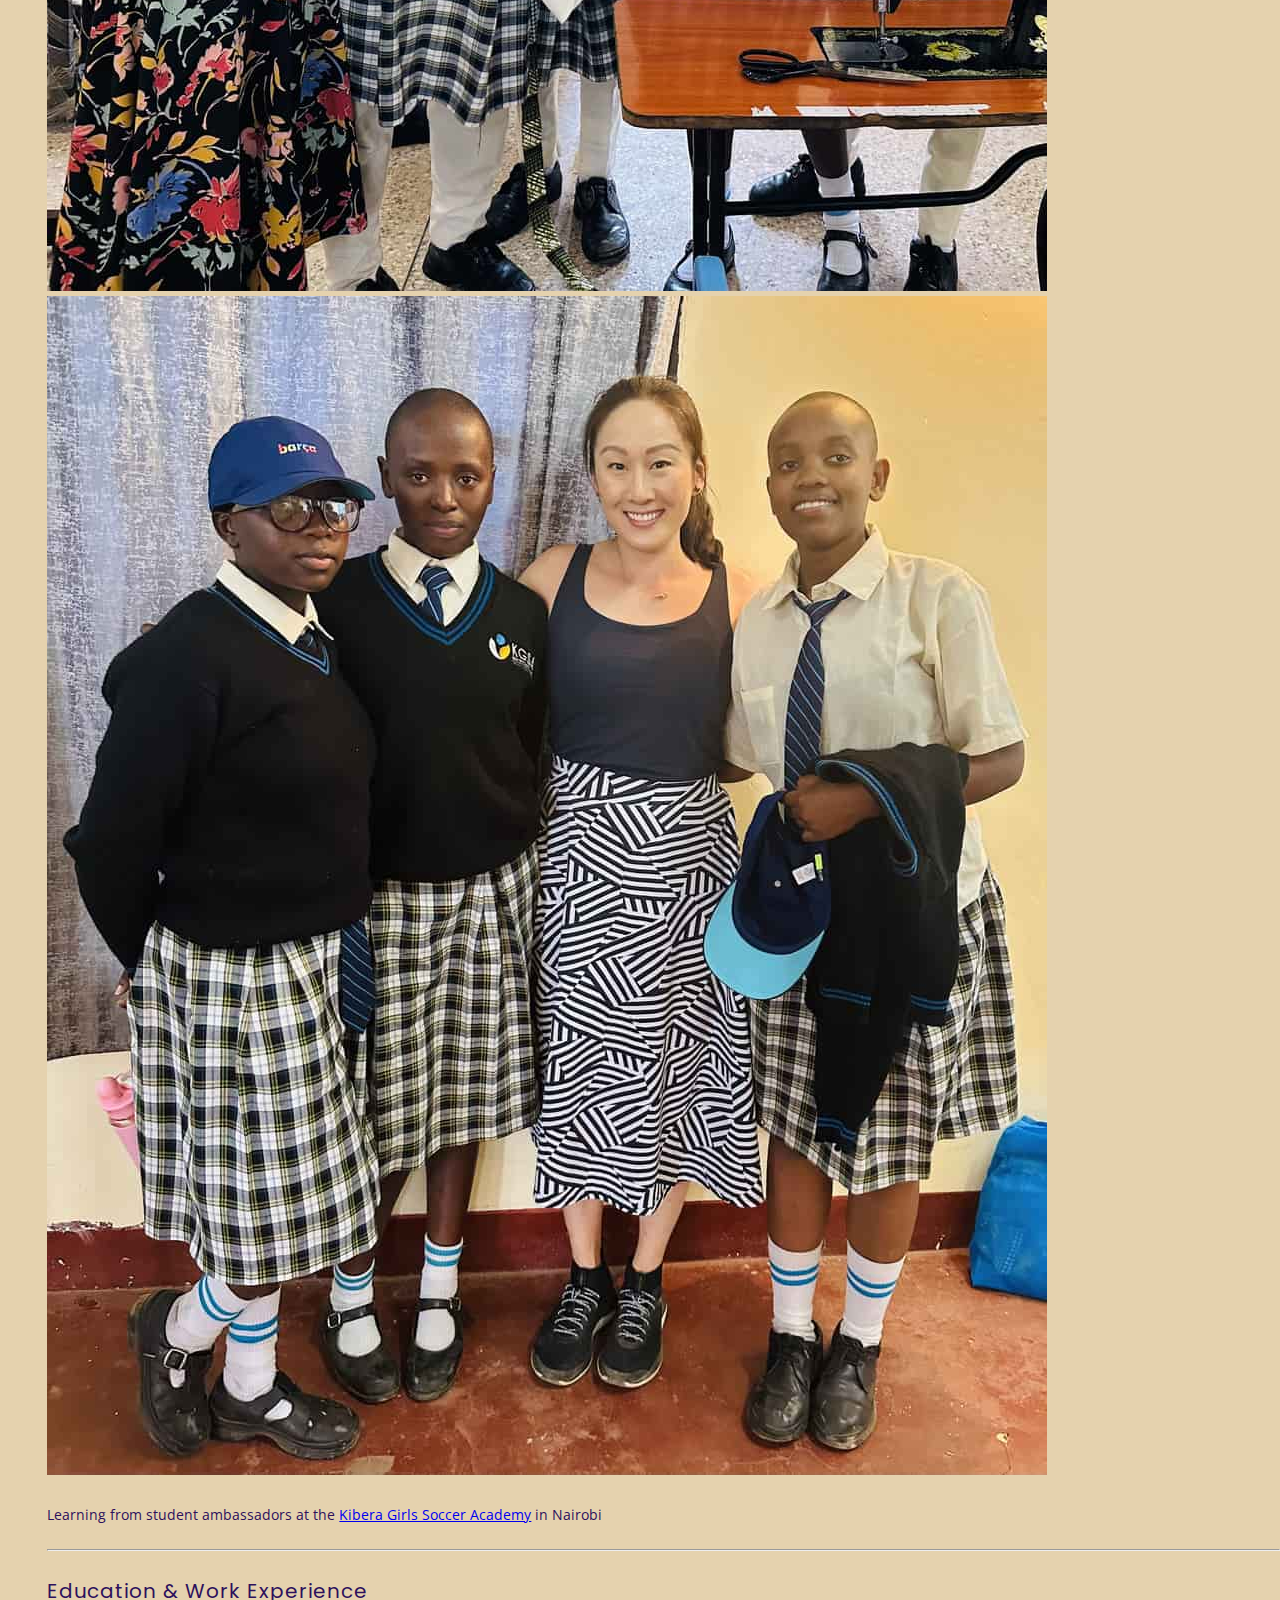
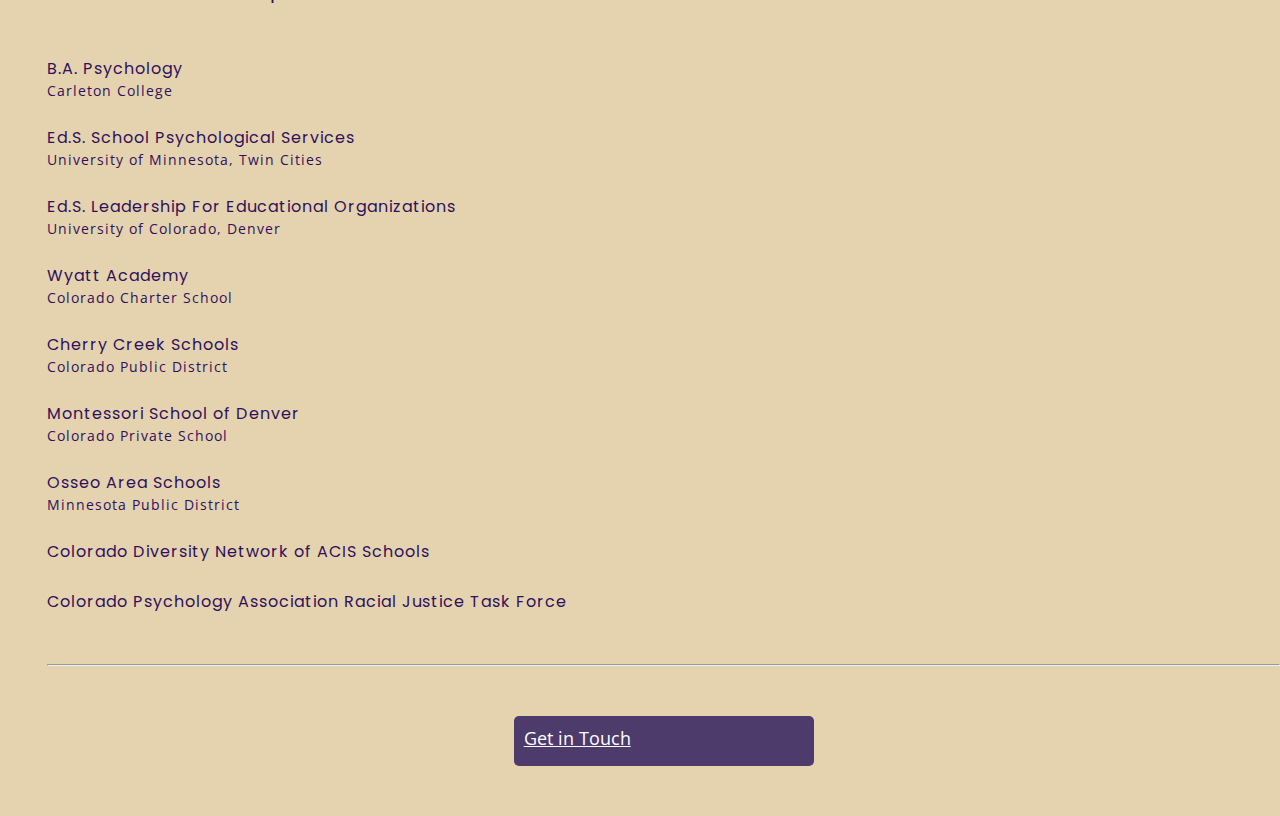
<file: indexold.html>
<!DOCTYPE html>
<html lang="en">
<head>
    <meta charset="UTF-8">
    <meta name="viewport" content="width=device-width, initial-scale=1.0">
    <link rel="stylesheet" href="./css/main.css">
    <link rel="stylesheet" href="./css/nav.css">
    <title>JRC Partnerships</title>
</head>
<body class="flex-cols h100VH">
    <header class="flex-rows p15">
        <div class="logo mleft25 flex-cols flex-center-justify" id="logo">
            <img src="./images/jrc-logo.png" class="saturate">
        </div>
        <div class="flex-cols mleft25 mtop35" id="title-container">
            <h1 class="t-normal t45 ls1" id="title">Joo Ree Chu, Ed.S.</h1>
            <h3 
                class="t-normal t22 ls1 mtop10" id="subtitle"
                style="line-height: 1.2em;"
            >
                Educational Consulting Services <br>From An Experienced School Psychologist
            </h3>
        </div>
        <div class="flex-grow"></div>
        <div class="flex-cols flex-center-justify">
            <!-- Icon to open burger menu -->
            <svg 
                xmlns="http://www.w3.org/2000/svg" 
                width="35" height="35" 
                viewBox="0 0 24 24" fill="none" stroke="currentColor"
                stroke-width="2" stroke-linecap="round" stroke-linejoin="round"
                id="open-burger-menu-icon"
                onclick="document.getElementById('burger-menu-overlay').classList.add('active')"
            >
                <path stroke="none" d="M0 0h24v24H0z" fill="none" />
                <path d="M4 8l16 0" />
                <path d="M4 16l16 0" />
            </svg>
        </div>
    </header>
    <div class="relative banner">
        <p class="absolute pos-topleft light-txt p25 t22 mleft50 mtop50" id="quote">A Valuable Partner In Your Child's Success</p>
    </div>
    <div 
        class="overlay" 
        id="burger-menu-overlay"
        onclick="document.getElementById('burger-menu-overlay').classList.remove('active')"
    >
        <div id="burger-menu" onclick="event.stopPropagation()">
            <div>
                <svg 
                    xmlns="http://www.w3.org/2000/svg" 
                    width="35" height="35" viewBox="0 0 24 24" 
                    fill="none" stroke="currentColor"
                    stroke-width="2" stroke-linecap="round" stroke-linejoin="round"
                    onclick="document.getElementById('burger-menu-overlay').classList.remove('active')"
                >
                    <path stroke="none" d="M0 0h24v24H0z" fill="none" />
                    <path d="M18 6l-12 12" />
                    <path d="M6 6l12 12" />
                </svg>
            </div>  

            <div class="flex-cols" id="burger-links">
                <a href="./about.html">About</a>
                <a href="./services.html">Services</a>
                <a href="./testimonials.html">Testimonials</a>
                <a href="./contact.html">Contact</a>
            </div>
        </div>
    </div>
    <nav id="nav">
        <a href="./about.html">About</a>
        <a href="./services.html">Services</a>
        <a href="./testimonials.html">Testimonials</a>
        <a href="./contact.html">Contact</a>
    </nav>


    <!-- ABOUT SECTION -->
    <div class="flex-rows page-section margin-center mtop50" id="content-container">
        <div onclick="window.location.href='index.html'" class="logo flex-cols flex-center-justify" id="logo">
            <img src="./images/jrc-logo.png" class="saturate">
        </div>
        <div class="flex-cols mtop15 container">
            <h1 class="t-normal t40 ls1 t-bold" id="title">Joo Ree Chu</h1>
            <h3 class="t-normal t20 mtop15 ls1" id="subtitle">A Valuable Partner In Your Child's Success</h3>

            <p class="para mtop50">
                Joo Ree Chu is a School Psychologist with a wide breadth of professional experience. For over a decade she has worked in
                both public and private school settings to support children, their caregivers, teachers, and school leadership. She
                believes every parent is the expert of their child and wants the best for them. When it comes to educational matters,
                Joo Ree is committed to partnering with families to guide and support them through uncertainty and setbacks. Her work is
                driven by the principle that supportive and equitable learning environments result in better outcomes for all.
                <br><br>

                Joo Ree is the proud mother of two children who have attended both public and private schools. She understands the
                trials and tribulations of parenthood and what it means to take life one day (sometimes one hour!) at a time. She is a
                lifelong dancer, swimmer, and enjoys finding respite in nature. Joo Ree also enjoys traveling abroad to learn about
                different cultures and educational systems to broaden her professional perspective. JRC Partnerships is honored to
                redistribute 10% of all service fees to community-serving organizations in the U.S. and overseas.<br><br>
            </p>

            <div class="KGSA-container">
                <img src="./images/KGSA_1.jpg" style="margin-right: 5px">
                <img src="./images/KGSA_2.jpg">
            </div>
            <p class="mtop25 t14">
                Learning from student ambassadors at the <a href="https://kgsafoundation.org/">Kibera Girls Soccer Academy</a> in Nairobi
            </p>

            <hr class="mtop25">

            <h3 class="t-normal t20 mtop25 mbottom50 ls1" id="subtitle">Education & Work Experience</h3>

            <h4 class="t-normal ls1 mbottom5">B.A. Psychology</h4>
            <p class="mbottom25 ls1 t14 t-italic">Carleton College</p>

            <h4 class="t-normal ls1 mbottom5">Ed.S. School Psychological Services</h4>
            <p class="mbottom25 ls1 t14 t-italic">University of Minnesota, Twin Cities</p>

            <h4 class="t-normal ls1 mbottom5">Ed.S. Leadership For Educational Organizations</h4>
            <p class="mbottom25 ls1 t14 t-italic">University of Colorado, Denver</p>

            <h4 class="t-normal ls1 mbottom5">Wyatt Academy</h4>
            <p class="mbottom25 ls1 t14 t-italic">Colorado Charter School</p>

            <h4 class="t-normal ls1 mbottom5">Cherry Creek Schools</h4>
            <p class="mbottom25 ls1 t14 t-italic">Colorado Public District</p>

            <h4 class="t-normal ls1 mbottom5">Montessori School of Denver</h4>
            <p class="mbottom25 ls1 t14 t-italic">Colorado Private School</p>

            <h4 class="t-normal ls1 mbottom5">Osseo Area Schools</h4>
            <p class="mbottom25 ls1 t14 t-italic">Minnesota Public District</p>

            <h4 class="t-normal ls1 mbottom25">Colorado Diversity Network of ACIS Schools</h4>

            <h4 class="t-normal ls1">Colorado Psychology Association Racial Justice Task Force</h4>

            <hr class="mtop50">
            <!--
            <p class="mtop25 mbottom100 para">
                Joo Ree offers a free 30-minute consultation for all new clients. 
                Please submit your request using the <a href="./contact.html">Inquiry Form</a>.
            </p>
            -->
            <a 
                href="./contact.html" 
                class="purple-btn mtop50 mbottom50 margin-center flex-cols flex-center-justify" 
                style="width: 300px; border-radius: 5px; height: 50px;"
            >
                Get in Touch
            </a>
        </div>
</body>
<style>

.banner {
    flex-grow: 1;
    background-image: url('./images/landing-banner-hires-compressed.jpg');
    background-size: cover;
    background-position: left 0% top 15%;
}
.logo {
    width: 175px;
    display: block;
    aspect-ratio: 1 / 1;
}
.logo img {
    width: 100%;
    box-sizing: content-box;
    object-fit: contain;
    display: block;
}

/* dymanic resizing */
@media screen and (max-width: 1150px) {
    #title { font-size: 35px; }
    #subtitle { font-size: 18px; }
    #nav a { font-size: 20px; }
}
@media screen and (max-width: 900px) {
    #title-container { margin-top: 20px; }
    #quote { font-size: 20px; }
    #nav a { font-size: 16px; }
}
@media screen and (max-width: 750px) {
    #logo { width: 75px; margin-left: 0px; }
    #title { font-size: 25px; }
    #title-container { 
        margin-top: 0px; 
        display: flex; 
        flex-direction: column; 
        justify-content: center;
    }
    #subtitle { display: none; }
    #quote { 
        font-size: 20px; 
        margin-top: 10px;
        margin-left: 10px;
    }
    .banner {
        background-position: left 65% top 15%;
    }
}

</style>
</html>
</file>
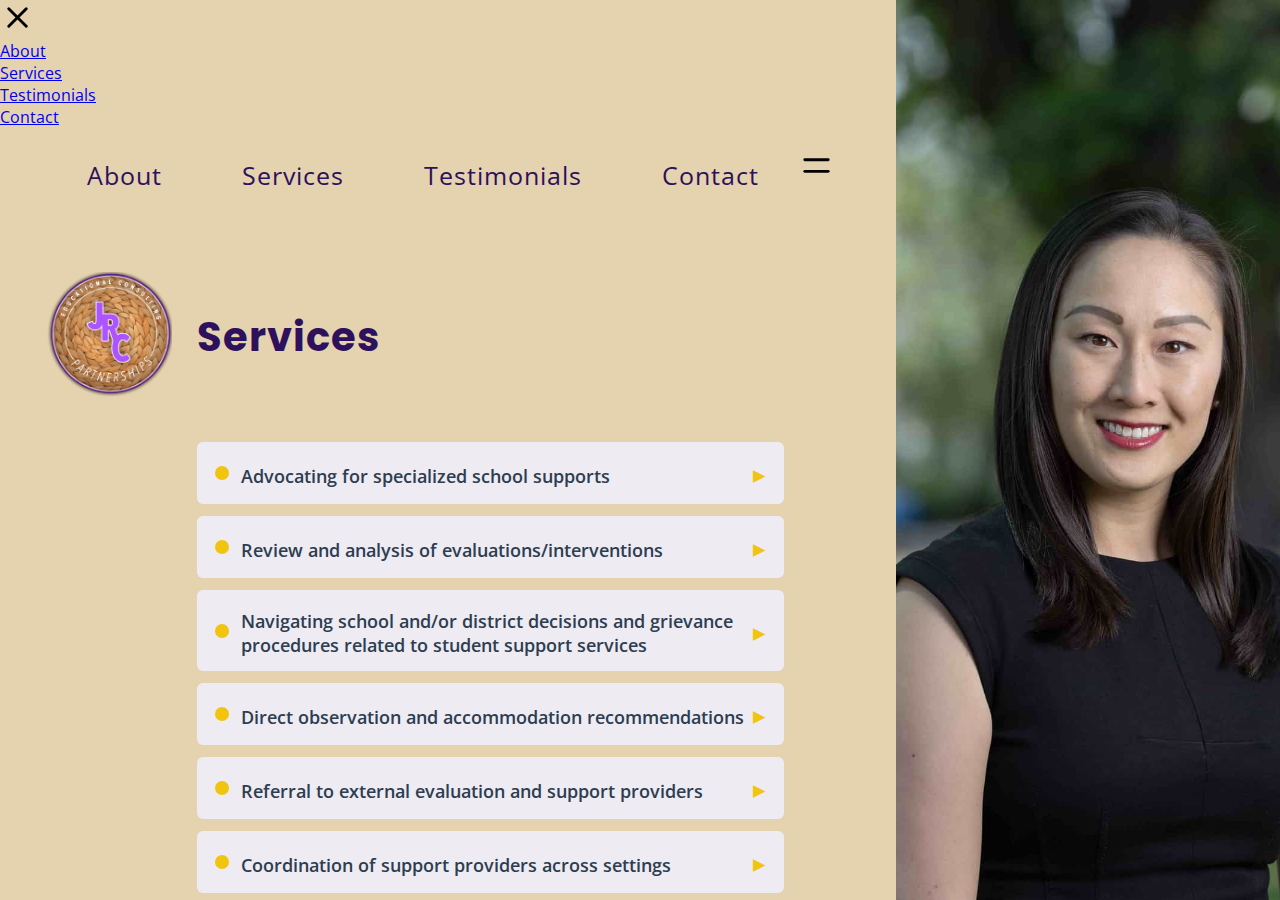
<file: services.html>
<!DOCTYPE html>
<html lang="en">

<head>
    <meta charset="UTF-8">
    <meta name="viewport" content="width=device-width, initial-scale=1.0">
    <link rel="stylesheet" href="./css/main.css">
    <link rel="stylesheet" href="./css/nav.css">
    <link rel="stylesheet" href="./css/bulletlist.css">
    <title>About Joo Ree</title>
</head>

<body class="flex-rows h100VH">
    <section class="flex-grow gutter-scroll" style="overflow-y: auto;">
        <div 
            class="overlay" 
            id="burger-menu-overlay"
            onclick="document.getElementById('burger-menu-overlay').classList.remove('active')"
        >
            <div id="burger-menu" onclick="event.stopPropagation()">
                <div>
                    <svg 
                        xmlns="http://www.w3.org/2000/svg" 
                        width="35" height="35" viewBox="0 0 24 24" 
                        fill="none" stroke="currentColor"
                        stroke-width="2" stroke-linecap="round" stroke-linejoin="round"
                        onclick="document.getElementById('burger-menu-overlay').classList.remove('active')"
                    >
                        <path stroke="none" d="M0 0h24v24H0z" fill="none" />
                        <path d="M18 6l-12 12" />
                        <path d="M6 6l12 12" />
                    </svg>
                </div>  

                <div class="flex-cols" id="burger-links">
                    <a href="./about.html">About</a>
                    <a href="./services.html" class="selected">Services</a>
                    <a href="./testimonials.html">Testimonials</a>
                    <a href="./contact.html">Contact</a>
                </div>
            </div>
        </div>
        <nav id="nav">
            <a href="./about.html">About</a>
            <a href="./services.html" class="selected">Services</a>
            <a href="./testimonials.html">Testimonials</a>
            <a href="./contact.html">Contact</a>

            <!-- Icon to open burger menu -->
            <svg 
                xmlns="http://www.w3.org/2000/svg" 
                width="35" height="35" 
                viewBox="0 0 24 24" fill="none" stroke="currentColor"
                stroke-width="2" stroke-linecap="round" stroke-linejoin="round"
                id="open-burger-menu-icon"
                onclick="document.getElementById('burger-menu-overlay').classList.add('active')"
            >
                <path stroke="none" d="M0 0h24v24H0z" fill="none" />
                <path d="M4 8l16 0" />
                <path d="M4 16l16 0" />
            </svg>
        </nav>
        <div class="flex-rows page-section margin-center mtop50" id="content-container">
            <div onclick="window.location.href='index.html'" class="logo flex-cols flex-center-justify" id="logo">
                <img src="./images/jrc-logo.png" class="saturate">
            </div>
            <div class="flex-cols container">
                <h1 class="t-normal t40 ls1 t-bold mtop35 mbottom50" id="title">Services</h1>

                <ul class="bullet-list mtop25 mbottom25">
                    <li class="bullet-item">
                        <div class="bullet-header">
                        <span class="bullet-dot"></span>
                        <span class="bullet-title">Advocating for specialized school supports</span>
                        <span class="arrow">▸</span>
                        </div>
                        <div class="bullet-content">
                            Assistance with understanding and advocating for your child's educational strengths and areas of growth, 
                            as well as related specialized support services. This may include attending and pre/post meeting 
                            strategizing for school meetings related to accommodation plans (504), Individualized Education 
                            Programs (IEP), initial or triennial special education evaluations, and gifted services.
                        </div>
                    </li>

                    <li class="bullet-item">
                        <div class="bullet-header">
                        <span class="bullet-dot"></span>
                        <span class="bullet-title">Review and analysis of evaluations/interventions</span>
                        <span class="arrow">▸</span>
                        </div>
                        <div class="bullet-content">
                            Comprehensive review and analysis of: <br><br>
                                
                            <strong>A.</strong> School records, standardized test scores, and supports provided within the general and/or special education 
                            settings<br><br>
                            <strong>B.</strong> External evaluations, specialized assessments, and support services
                        </div>
                    </li>

                    <li class="bullet-item">
                        <div class="bullet-header">
                        <span class="bullet-dot"></span>
                        <span class="bullet-title">Navigating school and/or district decisions and grievance procedures related to student support services</span>
                        <span class="arrow">▸</span>
                        </div>
                        <div class="bullet-content">
                            Support with understanding, advocating for, and contesting matters within Special Education, Gifted Services, and ADA
                            accommodations (e.g., evaluation request, grade retention or advancement, special circumstances).
                        </div>
                    </li>

                    <li class="bullet-item">
                        <div class="bullet-header">
                        <span class="bullet-dot"></span>
                        <span class="bullet-title">Direct observation and accommodation recommendations</span>
                        <span class="arrow">▸</span>
                        </div>
                        <div class="bullet-content">
                            Direct observation in school and community settings plus recommendations for accommodations and 
                            tools (e.g., executive functioning, adaptive skills, routines).
                        </div>
                    </li>

                    <li class="bullet-item">
                        <div class="bullet-header">
                        <span class="bullet-dot"></span>
                        <span class="bullet-title">Referral to external evaluation and support providers</span>
                        <span class="arrow">▸</span>
                        </div>
                        <div class="bullet-content">
                            Referrals to evaluation clinics and support service providers 
                            (e.g., psycho-educational evaluations, social-emotional/behavioral therapy, 
                            speech services, occupational therapy, sensory processing therapy, academic 
                            tutoring).
                        </div>
                    </li>

                    <li class="bullet-item">
                        <div class="bullet-header">
                        <span class="bullet-dot"></span>
                        <span class="bullet-title">Coordination of support providers across settings</span>
                        <span class="arrow">▸</span>
                        </div>
                        <div class="bullet-content">
                            Support with coordinating and communicating with service providers across settings 
                            (e.g., school, home, clinic, and court-ordered supports).
                        </div>
                    </li>

                    <li class="bullet-item">
                        <div class="bullet-header">
                        <span class="bullet-dot"></span>
                        <span class="bullet-title">School recommendations and admission assistance</span>
                        <span class="arrow">▸</span>
                        </div>
                        <div class="bullet-content">
                            Recommendations for public and independent (private) schools, as well as support 
                            related to admission procedures (e.g., attending campus visits; advocating for child's 
                            unique strengths, areas of growth, and related supports needed; managing application 
                            submission).
                        </div>
                    </li>

                    <li class="bullet-item">
                        <div class="bullet-header">
                        <span class="bullet-dot"></span>
                        <span class="bullet-title">Cognitive testing</span>
                        <span class="arrow">▸</span>
                        </div>
                        <div class="bullet-content">
                            Standalone cognitive testing as needed for private school admission applications.
                        </div>
                    </li>
                </ul>

                <!--
                <h3 class="t-normal t20 mtop25 ls1" id="subtitle">Services Not Offered</h3>
                <ul class="bullet-list mtop25 mbottom">
                    <li class="bullet-item">
                        <div class="bullet-header">
                        <span class="bullet-dot"></span>
                        <span class="bullet-title">Direct support of your child</span>
                        <span class="arrow">▸</span>
                        </div>
                        <div class="bullet-content">
                            Direct support to your child, including therapeutic intervention and tutoring
                        </div>
                    </li>
                    <li class="bullet-item">
                        <div class="bullet-header">
                        <span class="bullet-dot"></span>
                        <span class="bullet-title">Comprehensive psycho-educational evaluation</span>
                        <span class="arrow">▸</span>
                        </div>
                        <div class="bullet-content">
                            Direct assessment of the following skills: Academic, Adaptive/Functional skills, Executive 
                            Functioning, Social/Emotional/Behavioral, Gross/Fine Motor Speech-Language
                        </div>
                    </li>
                    <li class="bullet-item">
                        <div class="bullet-header">
                        <span class="bullet-dot"></span>
                        <span class="bullet-title">Parental mediation</span>
                        <span class="arrow">▸</span>
                        </div>
                        <div class="bullet-content">
                            Mediation between parents/legal guardians
                        </div>
                    </li>
                </ul>
                -->

                <h3 class="t-normal t20 ls1 mtop50" id="subtitle">Pricing</h3>
            
                <p class="mtop25 para mbottom100">
                    JRC Partnerships offers a tiered pricing scale based on each family’s financial 
                    circumstances. Your tier will be determined prior to executing a service agreement.
                    A free 30-minute consultation is offered for all new clients. 
                    Please submit your request using the <a href="./contact.html">Inquiry Form</a>.
                </p>

                <a 
                    href="./contact.html" 
                    class="purple-btn mbottom50 margin-center flex-cols flex-center-justify" 
                    style="width: 300px; border-radius: 5px; height: 50px;"
                >
                    Get in Touch
                </a>
            </div>
        </div>
    </section>
    <div class="flex-grow page-img" id="page-img"></div>
</body>
<style>

.page-img {
    width: 30%;
    max-width: 900px;

    background-image: url('./images/banner3.jpg');
    background-size: cover;
    background-position: left 50% bottom 0%;
}

section {
    width: 70%;
}

.container { 
    margin-left: 25px; 
    margin-right: 50px;
}

.logo {
    width: 125px;
    min-width: 125px;
    display: block;
    aspect-ratio: 1 / 1;
}

.logo img {
    width: 100%;
    box-sizing: content-box;
    object-fit: contain;
    display: block;
}

.page-section {
    width: 95%;
    max-width: 1000px;
    padding-left: 25px;
    padding-right: 25px;
}

/* dymanic resizing */
@media screen and (max-width: 1150px) {
    #page-img { display: none; }   
}

@media screen and (max-width: 700px) {
    #content-container { flex-direction: column; } 
    .container { 
        margin-left: 0px; 
        margin-right: 0px;
    }  
}

</style>

<script>

document.querySelectorAll('.bullet-header').forEach(header => {
    header.addEventListener('click', () => {
        const item = header.parentElement;
        item.classList.toggle('active');
    });
});

</script>

</html>
</file>
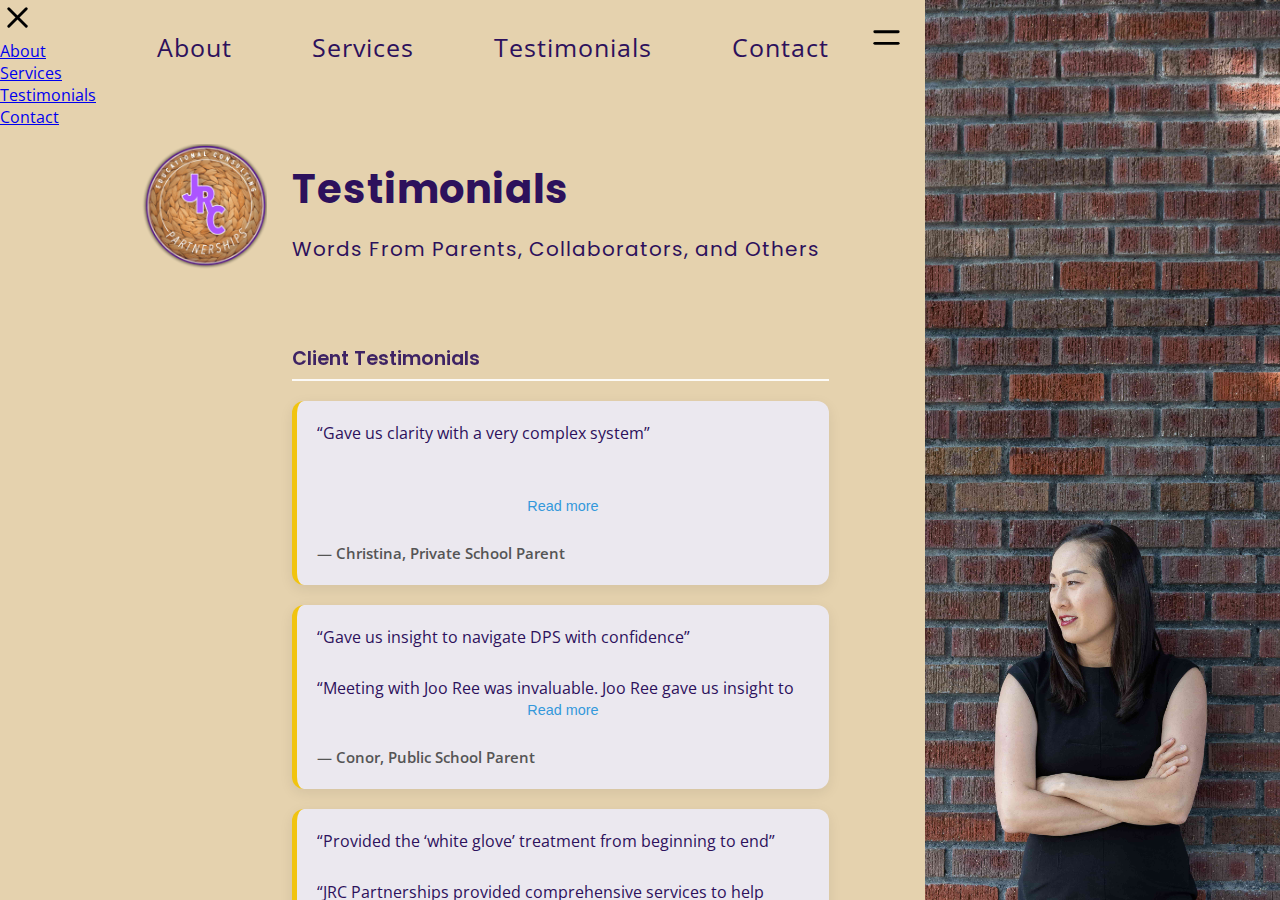
<file: testimonials.html>
<!DOCTYPE html>
<html lang="en">

<head>
    <meta charset="UTF-8">
    <meta name="viewport" content="width=device-width, initial-scale=1.0">
    <link rel="stylesheet" href="./css/main.css">
    <link rel="stylesheet" href="./css/nav.css">
    <link rel="stylesheet" href="./css/testimonials.css">
    <title>About Joo Ree</title>
</head>

<body class="flex-rows h100VH">
    <div class="overlay" id="burger-menu-overlay"
        onclick="document.getElementById('burger-menu-overlay').classList.remove('active')">
        <div id="burger-menu" onclick="event.stopPropagation()">
            <div>
                <svg xmlns="http://www.w3.org/2000/svg" width="35" height="35" viewBox="0 0 24 24" fill="none"
                    stroke="currentColor" stroke-width="2" stroke-linecap="round" stroke-linejoin="round"
                    onclick="document.getElementById('burger-menu-overlay').classList.remove('active')">
                    <path stroke="none" d="M0 0h24v24H0z" fill="none" />
                    <path d="M18 6l-12 12" />
                    <path d="M6 6l12 12" />
                </svg>
            </div>

            <div class="flex-cols" id="burger-links">
                <a href="./about.html">About</a>
                <a href="./services.html">Services</a>
                <a href="./testimonials.html" class="selected">Testimonials</a>
                <a href="./contact.html">Contact</a>
            </div>
        </div>
    </div>
    <section class="flex-grow" style="overflow-y: auto;">
        <nav id="nav">
            <a href="./about.html">About</a>
            <a href="./services.html">Services</a>
            <a href="./testimonials.html" class="selected">Testimonials</a>
            <a href="./contact.html">Contact</a>

            <!-- Icon to open burger menu -->
            <svg xmlns="http://www.w3.org/2000/svg" width="35" height="35" viewBox="0 0 24 24" fill="none"
                stroke="currentColor" stroke-width="2" stroke-linecap="round" stroke-linejoin="round"
                id="open-burger-menu-icon"
                onclick="document.getElementById('burger-menu-overlay').classList.add('active')">
                <path stroke="none" d="M0 0h24v24H0z" fill="none" />
                <path d="M4 8l16 0" />
                <path d="M4 16l16 0" />
            </svg>
        </nav>
        <div class="flex-rows page-section margin-center mtop50" id="content-container">
            <div onclick="window.location.href='index.html'" class="logo flex-cols flex-center-justify" id="logo">
                <img src="./images/jrc-logo.png" class="saturate">
            </div>
            <div class="flex-cols mtop15 container">
                <h1 class="t-normal t40 ls1 t-bold" id="title">Testimonials</h1>
                <h3 class="t-normal t20 mtop15 ls1" id="subtitle">Words From Parents, Collaborators, and Others</h3>

                <div class="testimonials-section">
                    <h2 class="testimonial-heading mtop50 pbottom25">Client Testimonials</h2>
                    <div class="testimonials-container">
                        <div class="testimonial parent">
                            <p class="quote">
                                “Gave us clarity with a very complex system”<br><br><br>

                                “Joo Ree’s insights were invaluable while we were deciding
                                if we should proceed with an ASD evaluation. She gave us so
                                much clarity with a very complex system. She was compassionate,
                                knowledgeable, and made a difficult and confusing time feel so
                                much more feasible.”
                            </p>
                            <button class="read-more">Read more</button>
                            <div class="author">— Christina, Private School Parent</div>
                        </div>
                
                        <div class="testimonial parent">
                            <p class="quote">
                                “Gave us insight to navigate DPS with confidence”<br><br>
                                “Meeting with Joo Ree was invaluable. Joo Ree gave us insight to navigate DPS’s Byzantine process with
                                confidence. Joo
                                Ree identified which buttons to push and what words to say. DPS evaluated our daughter shortly after
                                meeting with her.
                                Prior to meeting Joo Ree we spent months running around in circles, sending emails and leaving
                                voicemails that were left
                                unanswered. I wish we had connected with Joo Ree sooner!”
                            </p>
                            <button class="read-more">Read more</button>
                            <div class="author">— Conor, Public School Parent</div>
                        </div>
                
                        <div class="testimonial parent">
                            <p class="quote">
                                “Provided the ‘white glove’ treatment from beginning to end”<br><br>
                                “JRC Partnerships provided comprehensive services to help determine the best school for my daughter’s
                                Kindergarten year.
                                From the initial consultation and questionnaire, I felt “held” and comforted knowing that Joo Ree would
                                take the time to
                                understand my daughter’s educational needs and also consider our family needs (e.g., commute, cost,
                                preferences of
                                public vs private school). She really seemed to “get” my daughter’s learning style and catered her
                                search to schools
                                that would be exactly right for her. Joo Ree’s preparedness and professionalism shone through to myself
                                and to school
                                staff. She attended every school tour and asked administration direct - sometimes hard - questions. They
                                responded
                                candidly, perhaps because they appreciated her demeanor and the research involved in knowing which
                                questions to ask.
                                <br><br>
                                What I appreciated most about Joo Ree was her candor with me. She clearly stated her professional
                                opinions, so that I
                                could make informed decisions. She respected my feedback and my own instincts about what might be a good
                                fit for our
                                family. Joo Ree gently nudged me away from a school that I loved, but was not a match for my daughter’s
                                learning style
                                and needs. JRC Partnerships provided the “white glove” treatment from beginning to end, and we could not
                                be happier with
                                my daughter’s final placement!”
                            </p>
                            <button class="read-more">Read more</button>
                            <div class="author">— Sarah, Private School Parent</div>
                        </div>
                    </div>
                </div>
                
                <div class="testimonials-section">
                    <h2 class="testimonial-heading">Professional Testimonials</h2>
                    <div class="testimonials-container">
                        <div class="testimonial professional">
                            <p class="quote">
                                “Enlightening and helpful”<br><br><br>

                                “Through the years I have referred countless clients to JRC Partnerships
                                and every single one of them has taken the time to come back to us and say
                                that the experience was enlightening and helpful. Here are just a few examples
                                of families I sent Joo Ree’s way:<br><br>
                
                                ● A family deciding whether to keep their child at the school they love or
                                move him to a different school that could better accommodate his learning needs.<br><br>
                
                                ● A family that needed data to determine whether the current school placement
                                was in fact honoring their IEP commitment.<br><br>
                
                                ● A family that received a thorough and well-written neuropsychological evaluation,
                                but were still confused by the results and how the findings would impact their child
                                on a day-to-day basis as well as at school. Joo Ree was able to break down the
                                evaluation in an easy-to-understand format.<br><br>
                
                                ● A family that needed to pull their child from private school due to medical needs
                                and needed input in how to manage curriculum while continuing his education through
                                home-schooling.<br><br>
                            </p>
                            <button class="read-more">Read more</button>
                            <div class="author">— Dr. Sarah Haider (Executive Director, GamePlan Therapy)</div>
                        </div>

                        <div class="testimonial professional">
                            <p class="quote">
                                “An incredible asset in this field”<br><br><br>

                                I have had the absolute pleasure of working with Joo Ree since my 
                                early days as a clinical psychologist. We first worked together 
                                when she was the school psychologist at the Montessori School of 
                                Denver, and I found her to be one of the most collaborative individuals 
                                I came across in my work with various schools and providers. 
                                <br><br>
                                I always 
                                appreciated Joo Ree's perspectives on students and the systems they 
                                were in, and her efforts to enact change on multiple levels, not just 
                                with the individual. She has a real gift of holding empathy and understanding 
                                for challenging situations, but also guiding families and educators toward solutions. 
                                When she shifted away from work in the schools, Joo Ree remained a wonderful 
                                presence in my professional life. I have so much trust in her knowledge and lens, 
                                and her passion for this work is evident in everything she undertakes. 
                                <br><br>
                                I'm excited for this next chapter in her professional journey, and see her as an incredible 
                                asset in this field!
                            </p>
                            <button class="read-more">Read more</button>
                            <div class="author">— Dr. Stephanie Miller, Birch Psychology</div>
                        </div>

                        <div class="testimonial professional">
                            <p class="quote">
                                “Truly understands the needs of neurodiverse students”<br><br><br>

                                I would highly recommend Joo Ree for your child's educational consulting needs. 
                                As an experienced and highly trained school psychologist, Joo Ree truly understands 
                                the needs of neurodiverse students and is able to quickly uncover what supports 
                                they need both in and outside of school to perform their best. Joo Ree also has 
                                in-depth knowledge of the school system, as well as private evaluation clinics in 
                                the metro-Denver area, and knows how to collaborate effectively with multidisciplinary 
                                teams. She is a wonderful resource for the community and a true leader in the field of 
                                educational psychology.
                            </p>
                            <button class="read-more">Read more</button>
                            <div class="author">— Dr. Courtney Tolinski, Director of Zarlengo Learning Evaluation Center</div>
                        </div>
                    </div>
                </div>
            </div>
        </div>
    </section>
    <div class="flex-grow page-img" id="page-img"></div>
</body>
<script>
    document.querySelectorAll('.read-more').forEach(btn => {
        btn.addEventListener('click', () => {
            const card = btn.closest('.testimonial');
            card.classList.toggle('expanded');
            btn.textContent = card.classList.contains('expanded') ? 'Read less' : 'Read more';
        });
    });
</script>
<style>
    .page-img {
        width: 30%;
        max-width: 900px;

        background-image: url('./images/about-img-compressed.jpg');
        background-size: cover;
        background-position: left 50% bottom 0%;
    }

    section {
        width: 70%;
    }

    .container {
        margin-left: 25px;
        margin-right: 50px;
    }

    .logo {
        width: 125px;
        min-width: 125px;
        display: block;
        aspect-ratio: 1 / 1;
    }

    .logo img {
        width: 100%;
        box-sizing: content-box;
        object-fit: contain;
        display: block;
    }

    .page-section {
        width: 95%;
        max-width: 1000px;
        padding-left: 25px;
        padding-right: 25px;
    }

    /* dymanic resizing */
    @media screen and (max-width: 1150px) {
        #page-img {
            display: none;
        }
    }

    @media screen and (max-width: 700px) {
        #content-container {
            flex-direction: column;
        }

        .container {
            margin-left: 0px;
            margin-right: 0;
        }
    }
</style>

</html>
</file>
<file: css/main.css>
/*@import url('https://fonts.googleapis.com/css2?family=DM+Sans:wght@400;500;700&display=swap');*/
@import url('https://fonts.googleapis.com/css2?family=Lato:wght@400;700&family=Montserrat:wght@600;800&display=swap');
@import url('https://fonts.googleapis.com/css2?family=Open+Sans:wght@400;600&family=Poppins:wght@600;800&display=swap');
@import url('https://fonts.googleapis.com/css2?family=Playfair+Display:wght@600;700&family=Source+Sans+Pro:wght@400;600&display=swap');
@import url('https://fonts.googleapis.com/css2?family=Inter:wght@400;600;700&display=swap');
@import url('https://fonts.googleapis.com/css2?family=Lato:wght@400;600&family=Merriweather:wght@700&display=swap');


/* color palatte */
:root {
    --primary-color: #e5d2ae;
    --secondary-color: #e9e3d7;
    --accent-color: #9362cb;

    --accent-txt: #2d115c;
    --dark-txt: #2c3e50;;
    --light-txt: rgb(246, 246, 246);
}

* {
    padding: 0;
    margin: 0;
    box-sizing: border-box;
}
body { background-color: var(--primary-color); }
h1, h2, h3, h4, h5, h6, p { color: var(--accent-txt); }

/* fonts */
/* OPTION 1 */ /*
h1, h2, h3 {
  font-family: 'Montserrat', sans-serif;
  font-weight: 700;
}

body, p, li {
  font-family: 'Lato', sans-serif;
  font-weight: 400;
}
*/
/* OPTION 2 */ 
h1, h2, h3, h4, h5 {
  font-family: 'Poppins', sans-serif;
  font-weight: 700;
}

body, p, li, input, textarea {
  font-family: 'Open Sans', sans-serif;
  font-weight: 400;
}

/* OPTION 3 */ /*
h1, h2, h3 {
  font-family: 'Playfair Display', serif;
  font-weight: 600;
}

body, p, li {
  font-family: 'Source Sans Pro', sans-serif;
  font-weight: 400;
}
*/
/* OPTION 4 */ /*
body, h1, h2, h3, p, li {
  font-family: 'Inter', sans-serif;
}
*/
/* OPTION 5 */ /*
h1, h2, h3 {
  font-family: 'Merriweather', serif;
  font-weight: 700;
}

body, p, li {
  font-family: 'Lato', sans-serif;
  font-weight: 400;
}
*/

/* Width Utils */
.w40 { width: 40%; }
.w50 { width: 50%; }
.w100 { width: 100%; }

/* Height Utils */
.h100VH { height: 100vh; }

/* Flexbox Utils */
.flex-rows { display: flex; }
.flex-cols { display: flex; flex-direction: column; }
.flex-grow { flex-grow: 1; }
.flex-center-justify { justify-content: center; }

/* Image Utils */
.contain { object-fit: contain; }
.cover { object-fit: cover; }

/* Text Utils */
.t-normal { font-weight: normal; }
.t-thin { font-weight: 100; }
.t-bold { font-weight: bold; }

.black-txt { color: var(--dark-txt); }
.light-txt { color: var(--light-txt); }

.t-center { text-align: center; }
.t-justify { text-align: justify; }

.t45 { font-size: 45px; }
.t40 { font-size: 40px; }
.t30 { font-size: 30px; }
.t25 { font-size: 25px; }
.t22 { font-size: 22px; }
.t20 { font-size: 20px; }
.t18 { font-size: 18px; }
.t14 { font-size: 14px; }
.t12 { font-size: 12px; }

.ls1 { letter-spacing: 1px; }
.ls2 { letter-spacing: 2px; }

.para {
    line-height: 1.7em;
    letter-spacing: 0.25px;
    color: var(--dark-txt);
}

/* Positional Utils */
.relative { position: relative; }
.absolute { position: absolute; }
.pos-translate-center { transform: translateX(-50%) translateY(-50%); }
.pos-center { top: 50%; left: 50%; }
.pos-topleft { top: 0%; left: 0%; }

.block { display: block; }
.inline-block { display: inline-block; }

/* Padding Utils */
.p15 { padding: 15px; }
.p25 { padding: 25px; }
.p100 { padding: 100px; }

.ptop25 { padding-top: 25px; }
.pbottom25 { padding-bottom: 25px; }

/* Margin Utils */

.margin-center { margin: 0 auto; }
.margin-full-auto { margin: auto; }
.mtop5 { margin-top: 5px; }
.mtop15 { margin-top: 15px; }
.mtop25 { margin-top: 25px; }
.mtop35 { margin-top: 35px; }
.mtop50 { margin-top: 50px; }
.mtop100 { margin-top: 100px; }

.mbottom25 { margin-bottom: 25px; }
.mbottom50 { margin-bottom: 50px; }
.mbottom100 { margin-bottom: 100px; }
.mtop25 { margin-top: 25px; }

.mleft15 { margin-left: 15px; }
.mleft25 { margin-left: 25px; }
.mleft50 { margin-left: 50px; }

.mright10 { margin-right: 10px; }

/* BUTTONS */
.purple-btn {
    background-color: #4d3b6b;
    color: white;
    border-radius: 20px;
    font-size: 18px;
    outline: none;
    border: none;
    display: inline-block;
    padding: 10px

}
.purple-btn:hover {
    background-color: #392c50;
    cursor: pointer;
}

/* MISC */
.saturate { filter: saturate(1.8); }
.gutter-scroll { scrollbar-gutter: stable; }
.debug { background-color: red; }
.debug2 { background-color: blue; }
</file>
<file: css/homepage.css>
.banner {
    flex-grow: 1;
    background-image: url('../images/landing-banner-hires-compressed.jpg');
    background-size: cover;
    background-position: left 0% top 15%;
}
.logo {
    width: 175px;
    display: block;
    aspect-ratio: 1 / 1;
}
.logo img {
    width: 100%;
    box-sizing: content-box;
    object-fit: contain;
    display: block;
}
.page-section {
    padding: 0 3rem;
    max-width: 1000px;
}
.KGSA-container {
    display: flex;
}
.KGSA-container img {
    width: 50%;
    object-fit: cover;
    border-radius: 10px;
}
#KGSA-caption-mobile { display: none; }
#KGSA-caption-desktop { display: inline-block; }

/* Footer */
.footer {
    background-color: #d2baee;
    color: var(--light-txt);
    padding: 50px 20px 20px 20px;
    margin-top: 100px;
}

.footer-content {
    display: grid;
    grid-template-columns: repeat(auto-fit, minmax(250px, 1fr));
    gap: 40px;
    max-width: 1100px;
    margin: 0 auto;
}
.footer-section h4 {
    color: var(--accent-txt);
    border-bottom: 2px solid rgba(255, 255, 255, 0.2);
    padding-bottom: 10px;
    margin-bottom: 25px;
}

.footer-link {
    display: block;
    color: var(--accent-txt);
    text-decoration: none;
    margin-bottom: 15px;
    transition: color 0.2s ease;
}

.footer-link:hover {
    text-decoration: underline;
}

.footer-bottom {
    border-top: 1px solid rgba(255, 255, 255, 0.2);
    text-align: center;
    margin-top: 40px;
    padding-top: 15px;
}

/* scroll margin */
#about, #services, #testimonials {
    scroll-margin-top: 100px;
}

/* dymanic resizing */
@media screen and (max-width: 1150px) {
    #title { font-size: 35px; }
    #subtitle { font-size: 18px; }
    #nav a { font-size: 20px; }
}
@media screen and (max-width: 900px) {
    #title-container { margin-top: 20px; }
    #quote { font-size: 20px; }
    #nav a { font-size: 16px; }
    .page-section { padding: 0px 1rem; }
    .logo-footer-section {
        display: none;
    }
}
@media screen and (max-width: 750px) {
    #logo { width: 75px; margin-left: 0px; }
    #title { font-size: 25px; }
    #title-container { 
        margin-top: 0px; 
        display: flex; 
        flex-direction: column; 
        justify-content: center;
    }
    #subtitle { display: none; }
    #quote { 
        font-size: 20px; 
        margin-top: 10px;
        margin-left: 10px;
    }
    .banner {
        background-position: left 65% top 15%;
    }
    .KGSA-container {
        flex-direction: column;
    }
    .KGSA-container img {
        margin: 0px 0px 10px 0px;
        width: 100%;
    }
    #KGSA-caption-mobile { display: inline-block; }
    #KGSA-caption-desktop { display: none; }
}
</file>
<file: css/bulletlist.css>
.bullet-list {
    list-style: none;
    padding: 0;
}

.bullet-item {
    margin-bottom: 12px;
    border-radius: 6px;
    overflow: hidden;
    transition: box-shadow 0.3s;
}

.bullet-item:hover {
    box-shadow: 0 4px 12px rgba(0, 0, 0, 0.08);
}

.bullet-header {
    display: flex;
    align-items: center;
    cursor: pointer;
    padding: 14px 18px;
    background: #efebf3;
}

.bullet-dot {
    width: 14px;
    height: 14px;
    min-width: 14px;
    border-radius: 50%;
    background-color: #f1c40f;
    margin-right: 12px;
    transition: transform 0.3s ease;
}

.bullet-title {
    font-size: 1.1rem;
    font-weight: 600;
    margin-top: 5px;
    color: #2c3e50;
}

.arrow {
    margin-left: auto;
    color: #f1c40f;
    transition: transform 0.3s ease;
    font-size: 25px;
}

.bullet-content {
    max-height: 0;
    overflow: hidden;
    background: #efebf3;
    color: #555;
    font-size: 0.95rem;
    line-height: 1.5;
    padding: 0 18px;
    transition: max-height 0.4s ease, padding 0.4s ease;
}

.bullet-item.active .bullet-content {
    max-height: 200px;
    padding: 14px 18px;
}

.bullet-item.active .arrow {
    transform: rotate(90deg);
}

.bullet-item.active .bullet-dot {
    transform: scale(1.3);
}
</file>
<file: css/testimonials.css>
.testimonials-container {
    display: grid;
    grid-template-columns: repeat(auto-fit, minmax(280px, 1fr));
    gap: 20px;
    margin: 20px 0;
}

.testimonial {
    padding: 20px;
    border-radius: 12px;
    box-shadow: 0 4px 14px rgba(0, 0, 0, 0.08);
    font-size: 1rem;
    line-height: 1.6;
    transition: transform 0.3s, box-shadow 0.3s;
    overflow: hidden;
    position: relative;
    display: flex;
    flex-direction: column;
}

.testimonial:hover {
    /*transform: translateY(-4px);*/
    box-shadow: 0 8px 20px rgba(0, 0, 0, 0.1);
}

.testimonial .quote {
    max-height: 4.8em;
    /* ~3 lines */
    overflow: hidden;
    transition: max-height 0.4s ease;
}

.testimonial.expanded .quote {
    max-height: 1000px;
    /* enough to show all text */
}

.testimonial .author {
    font-weight: 600;
    color: #555;
    font-size: 0.95rem;
    margin-top: 12px;
}

.read-more {
    background: none;
    border: none;
    color: #3498db;
    cursor: pointer;
    font-size: 0.9rem;
    padding: 0;
    transition: color 0.2s;
    margin-bottom: 15px;
}

.read-more:hover {
    color: #216f9a;
}

/* Variants */
.testimonial.parent {
    background: #ebe8ef;
    border-left: 5px solid #f1c40f;
}

.testimonial.professional {
    background: #ebe8ef;
    border-top: 4px solid #3498db;
}

.testimonials-section {
    margin: 30px 0;
}

.testimonial-heading {
    font-size: 1.2rem;
    font-weight: 600;
    color: var(--accent-txt);
    padding-bottom: 6px;
    border-bottom: 2px solid #fff;
    opacity: 0.9;
}
</file>
<file: css/nav.css>
nav {
    width: 100%;
    display: flex;
    justify-content: center;
    padding: 20px 0px;
}

nav a {
    position: relative;
    text-decoration: none;
    color: var(--accent-txt);
    font-size: 25px;
    padding: 10px 40px;
    display: inline-block;
    letter-spacing: 1px;
}

/* underline */
nav a::after {
  content: "";
  position: absolute;
  left: 0;
  bottom: 0;
  width: 100%;
  height: 2px;
  background-color: var(--accent-txt);
  transform: scaleX(0);
  transform-origin: center;
  transition: transform 0.1s ease;
}

/* hover effect */
nav a:hover::after {
  transform: scaleX(1);
}
</file>
